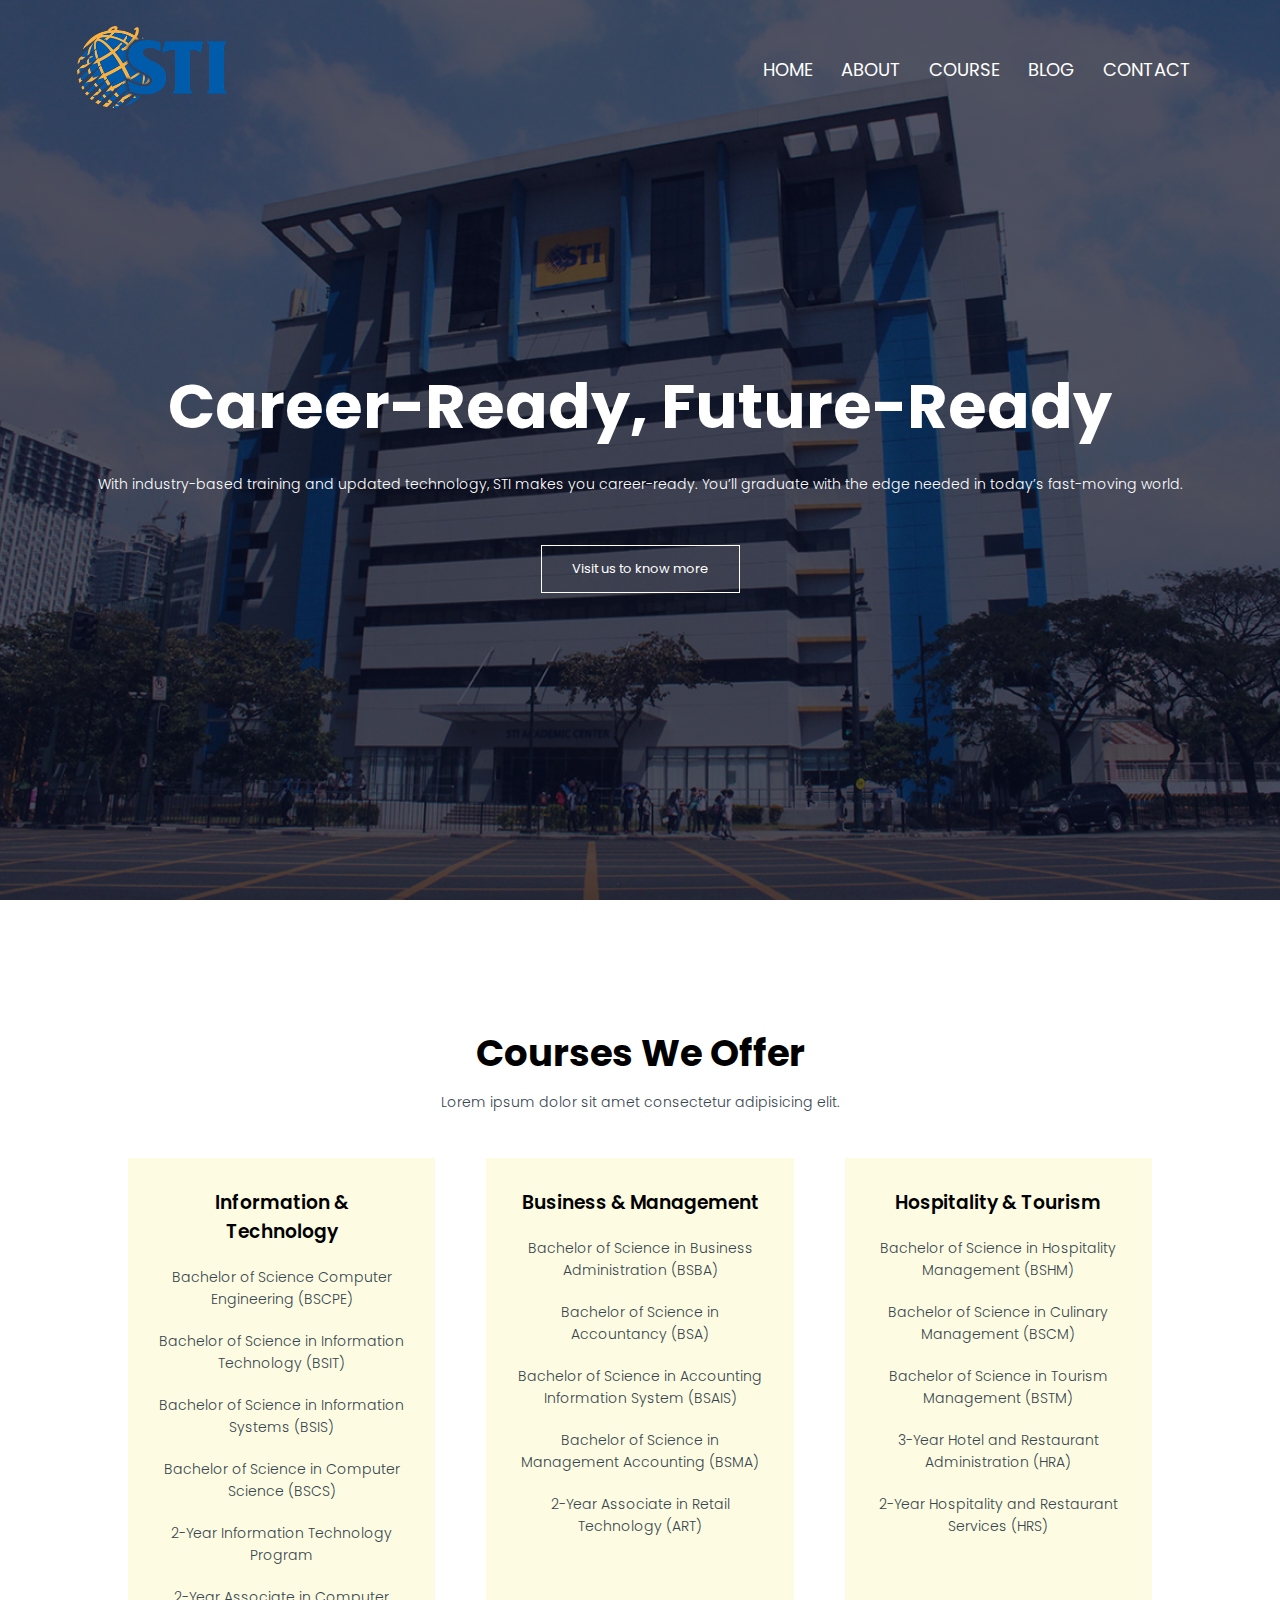
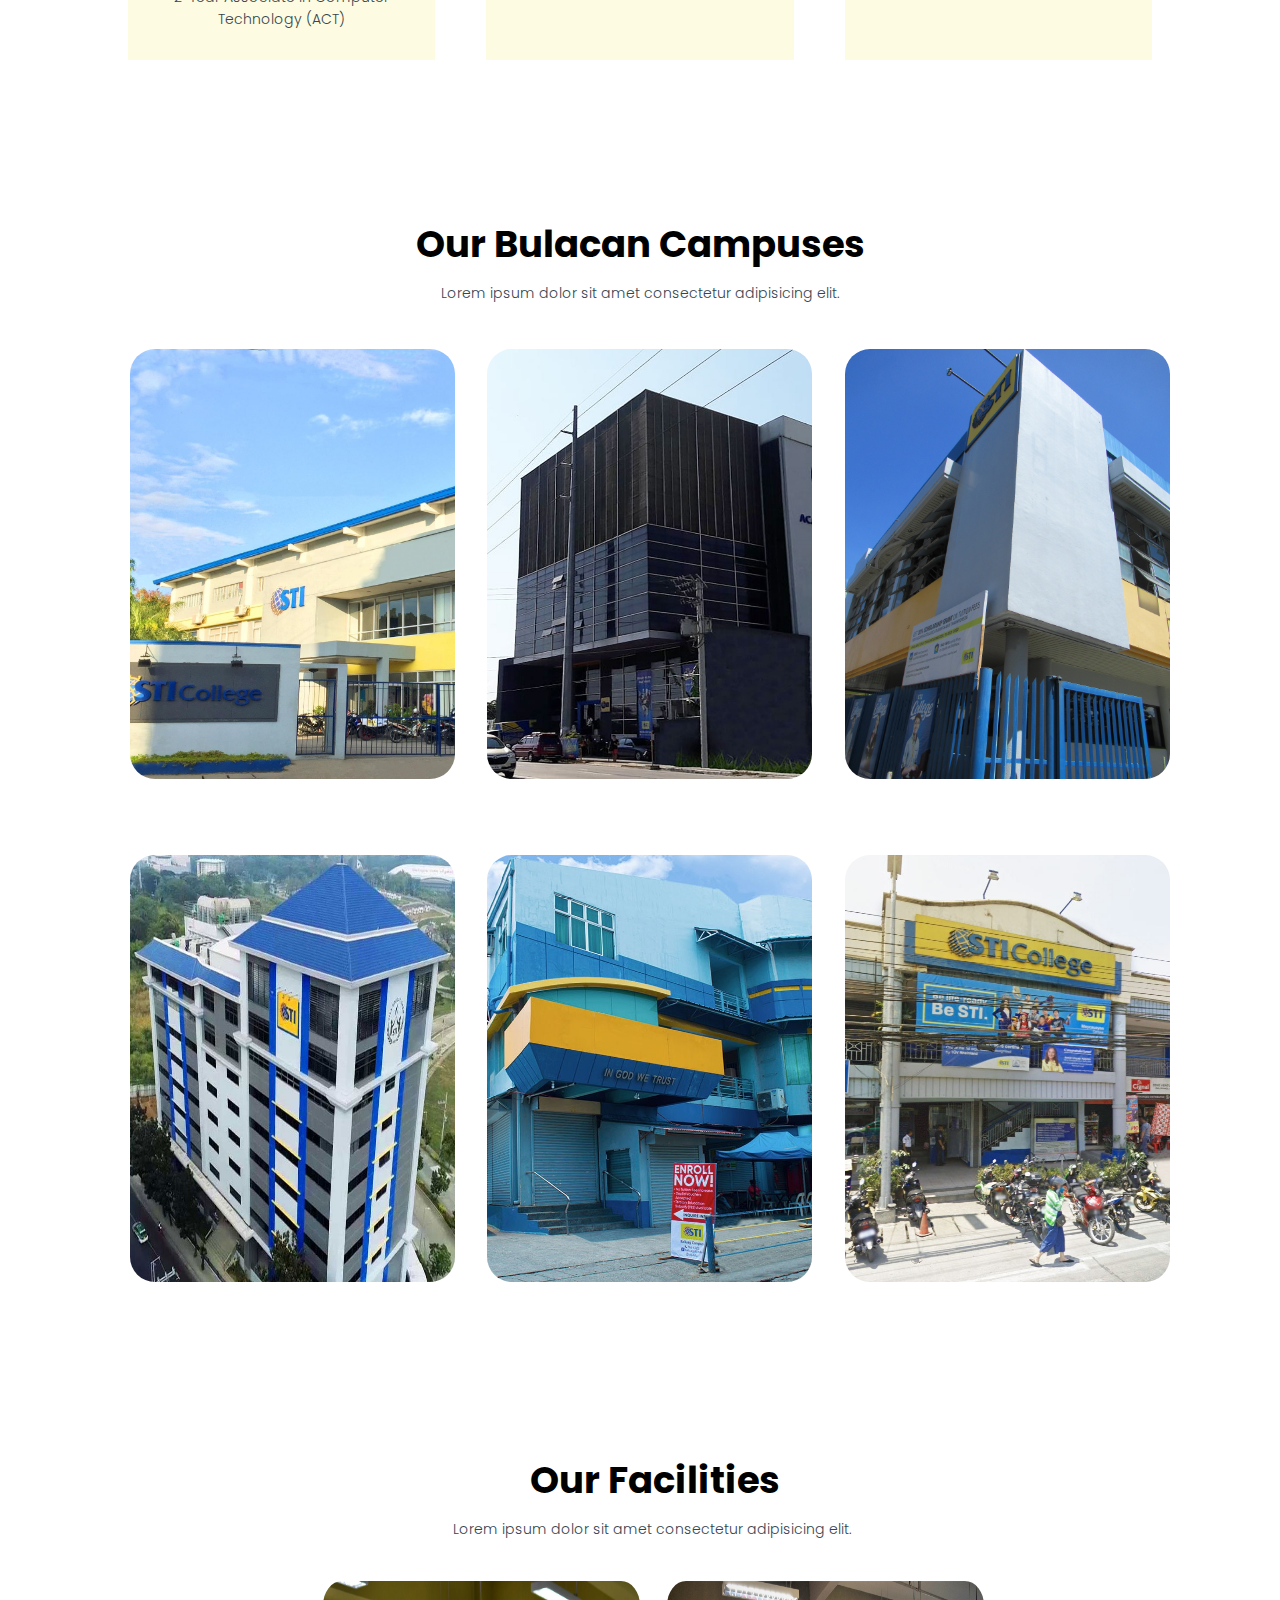
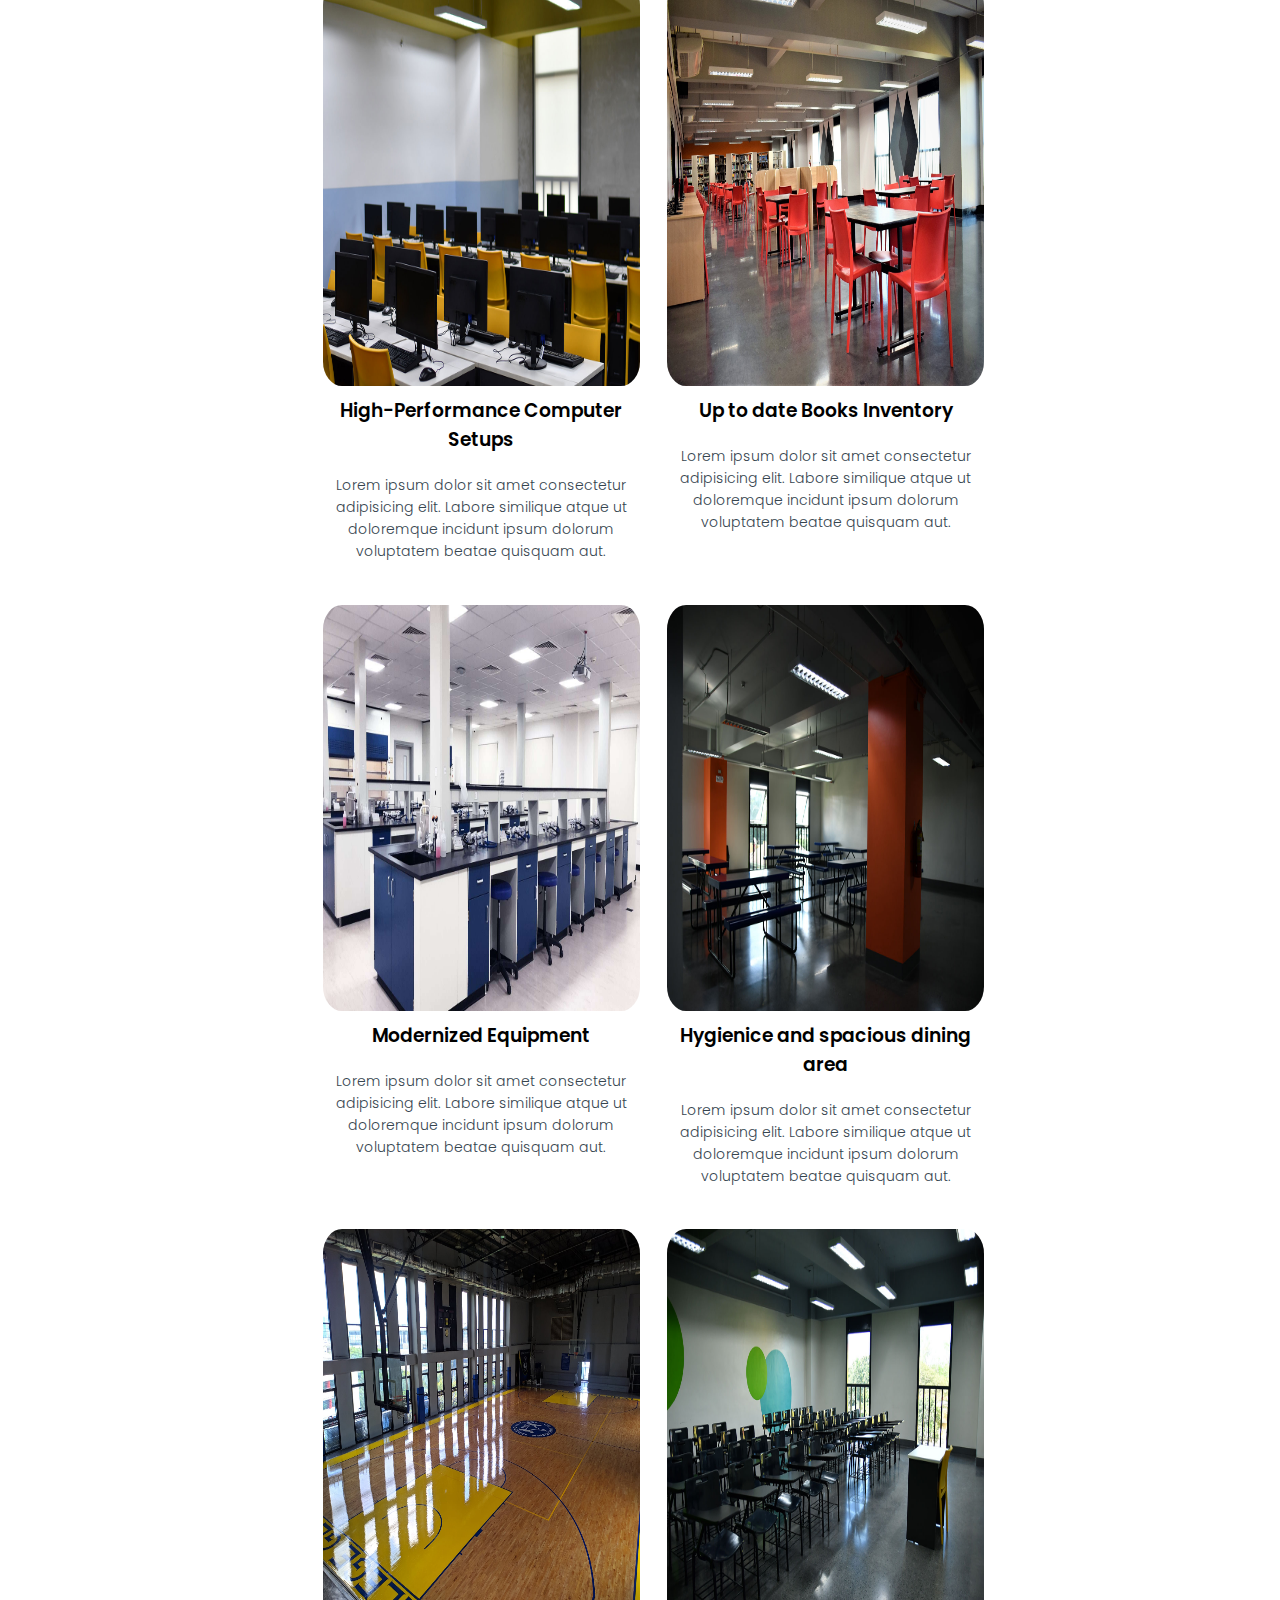
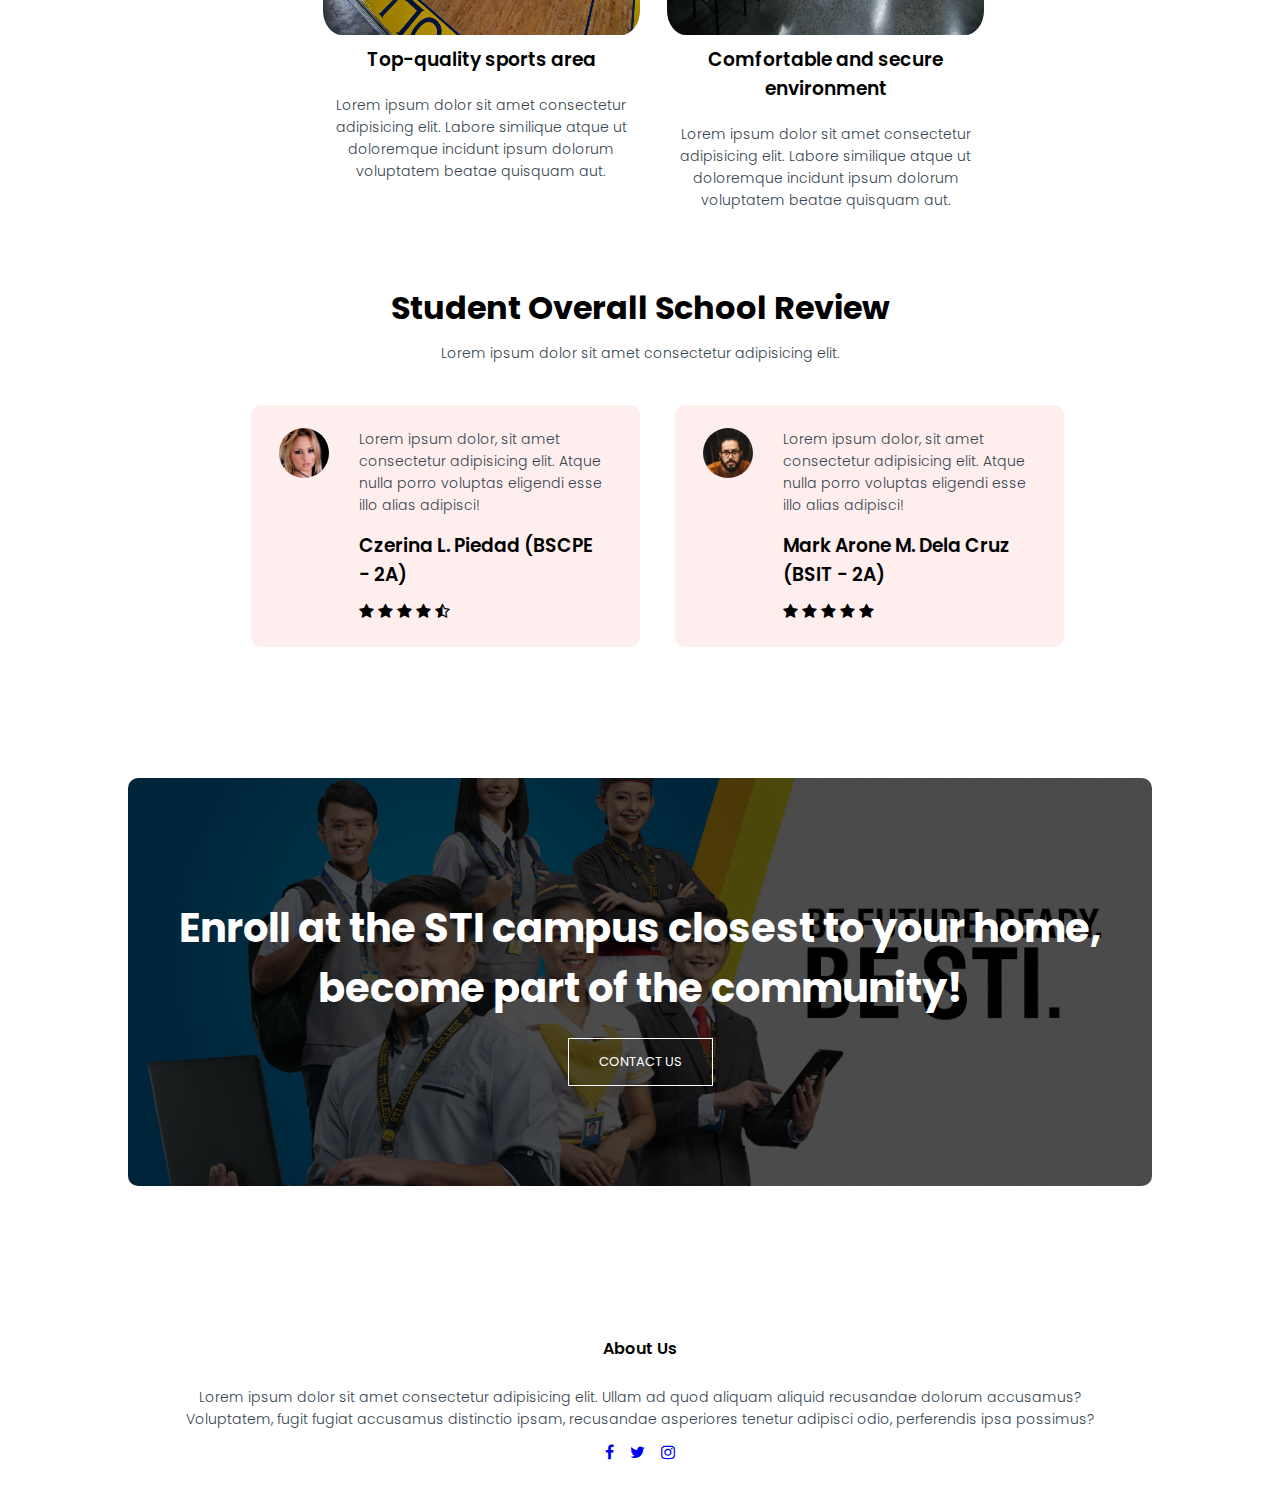
<file: index.html>
<!DOCTYPE html>
<html lang="en">
<head>
    <meta charset="UTF-8">
    <meta name="viewport" content="width=device-width, initial-scale=1.0">
    <title>STI College Bulacan Campuses</title>
    <link rel="stylesheet" href="style.css">
    <link rel="preconnect" href="https://fonts.googleapis.com">
    <link rel="preconnect" href="https://fonts.gstatic.com" crossorigin>
    <link href="https://fonts.googleapis.com/css2?family=Poppins:ital,wght@0,100;0,200;0,300;0,400;0,500;0,600;0,700;0,800;0,900;1,100;1,200;1,300;1,400;1,500;1,600;1,700;1,800;1,900&display=swap" rel="stylesheet">
    <link rel="icon" href="images/sti_icon.png">
    <link rel="stylesheet" href="https://cdnjs.cloudflare.com/ajax/libs/font-awesome/6.5.0/css/all.min.css">
    <link rel="stylesheet" href="https://cdnjs.cloudflare.com/ajax/libs/font-awesome/4.7.0/css/font-awesome.min.css">    
</head>
<body>
    <section class = "header">
        <nav>
            <a href="https://www.sti.edu/" title="Go to sti.edu"> <img src="images/sti_logo_trans.png"></a>
            <div class = "nav-links">
                <ul>
                    <li><a href = "index.html" > HOME </a></li>
                    <li><a href = "about.html" > ABOUT </a></li>
                    <li><a href = "course.html" > COURSE </a></li>
                    <li><a href = "blog.html" > BLOG </a></li>
                    <li><a href = "contact.html" > CONTACT </a></li>
                </ul>
            </div>
        </nav>
        <div class = "text-box">
            <h1>Career-Ready, Future-Ready</h1>
            <p>With industry-based training and updated technology, STI makes you career-ready. You’ll graduate with the edge needed in today’s fast-moving world.</p>
            <a href="" class="hero-btn">Visit us to know more</a>
        </div>
    </section>

    <section class="course">
        <h1>Courses We Offer</h1>
        <p>Lorem ipsum dolor sit amet consectetur adipisicing elit.</p>
        <br>
        <div class="all-courses">
            <div class="course-col">
                <h3>Information & Technology</h3>
                    <p>Bachelor of Science Computer Engineering (BSCPE)</p>
                    <p>Bachelor of Science in Information Technology (BSIT)</p>
                    <p>Bachelor of Science in Information Systems (BSIS)</p>
                    <p>Bachelor of Science in Computer Science (BSCS)</p>
                    <p>2-Year Information Technology Program</p>
                    <p>2-Year Associate in Computer Technology (ACT)</p>
            </div>
            <div class="course-col">
                <h3>Business & Management</h3>
                    <p>Bachelor of Science in Business Administration (BSBA)</p>
                    <p>Bachelor of Science in Accountancy (BSA)</p>
                    <p>Bachelor of Science in Accounting Information System (BSAIS)</p>
                    <p>Bachelor of Science in Management Accounting (BSMA)</p>
                    <p>2-Year Associate in Retail Technology (ART)</p>
            </div>
            <div class="course-col">
                <h3>Hospitality & Tourism</h3>
                    <p>Bachelor of Science in Hospitality Management (BSHM)</p>
                    <p>Bachelor of Science in Culinary Management (BSCM)</p>
                    <p>Bachelor of Science in Tourism Management (BSTM)</p>
                    <p>3-Year Hotel and Restaurant Administration (HRA)</p>
                    <p>2-Year Hospitality and Restaurant Services (HRS)</p>
            </div>
        </div>
    </section>

    <section class="campus">
        <h1>Our Bulacan Campuses</h1>
        <p>Lorem ipsum dolor sit amet consectetur adipisicing elit.</p>
        <div class="row">
            <a href="https://www.facebook.com/Balagtas.sti.edu" class="campus-col" target="_blank">
                <img src="images/sti_balagtas_bg.jpg">
                <div class="layer">
                    <h3>BALAGTAS</h3>
                </div>
            </a>
            <a href="https://www.facebook.com/malolos.sti.edu" class="campus-col" target="_blank">
                <img src="images/malolos.jpg">
                <div class="layer">
                    <h3>MALOLOS</h3>
                </div>
            </a>
            <a href="https://www.facebook.com/stamaria.sti.edu" class="campus-col" target="_blank">
                <img src="images/stamaraia.jpg">
                <div class="layer">
                    <h3>STA. MARIA</h3>
                </div>                                
            </a>
            <a href="https://www.facebook.com/sjdelmonte.sti.edu" class="campus-col" target="_blank">
                <img src="images/sjdm.jpg">
                <div class="layer">
                    <h3>SAN JOSE DEL MONTE</h3>
                </div>                                
            </a>
            <a href="https://www.facebook.com/baliuag.sti.edu" class="campus-col" target="_blank">
                <img src="images/baliuag.jpg">
                <div class="layer">
                    <h3>BALIUAG</h3>
                </div>                                
            </a>
            <a href="https://www.facebook.com/meycauayan.sti.edu" class="campus-col" target="_blank">
                <img src="images/meyc.jpg">
                <div class="layer">
                    <h3>MEYCAUAYAN</h3>
                </div>                                
            </a>
        </div>
    </section>

    <section class="facilities">
        <h1>Our Facilities</h1>
        <p>Lorem ipsum dolor sit amet consectetur adipisicing elit.</p>
        <div class="row">
            <div class="facilities-col">
                <img src="images/complab.jpg">
                <h3>High-Performance Computer Setups</h3>
                <p>Lorem ipsum dolor sit amet consectetur adipisicing elit. Labore similique atque ut doloremque incidunt ipsum dolorum voluptatem beatae quisquam aut.</p>
            </div>
            <div class="facilities-col">
                <img src="images/library.jpg">
                <h3>Up to date Books Inventory</h3>
                <p>Lorem ipsum dolor sit amet consectetur adipisicing elit. Labore similique atque ut doloremque incidunt ipsum dolorum voluptatem beatae quisquam aut.</p>
            </div>
            <div class="facilities-col">
                <img src="images/chemlab.jpg">
                <h3>Modernized Equipment</h3>
                <p>Lorem ipsum dolor sit amet consectetur adipisicing elit. Labore similique atque ut doloremque incidunt ipsum dolorum voluptatem beatae quisquam aut.</p>
            </div>
            <div class="facilities-col">
                <img src="images/canteen.jpg">
                <h3>Hygienice and spacious dining area</h3>
                <p>Lorem ipsum dolor sit amet consectetur adipisicing elit. Labore similique atque ut doloremque incidunt ipsum dolorum voluptatem beatae quisquam aut.</p>
            </div>
            <div class="facilities-col">
                <img src="images/court.jpg">
                <h3>Top-quality sports area</h3>
                <p>Lorem ipsum dolor sit amet consectetur adipisicing elit. Labore similique atque ut doloremque incidunt ipsum dolorum voluptatem beatae quisquam aut.</p>
            </div>
            <div class="facilities-col">
                <img src="images/classroom.jpg">
                <h3>Comfortable and secure environment</h3>
                <p>Lorem ipsum dolor sit amet consectetur adipisicing elit. Labore similique atque ut doloremque incidunt ipsum dolorum voluptatem beatae quisquam aut.</p>
            </div>
        </div>
    </section>

    <section class="testimonials">
        <h1>Student Overall School Review</h1>
        <p>Lorem ipsum dolor sit amet consectetur adipisicing elit.</p>
        <div class="row">
            <div class="test-col">
                <img src="images/user1.jpg">
                <div>
                    <p>Lorem ipsum dolor, sit amet consectetur adipisicing elit. 
                        Atque nulla porro voluptas eligendi esse illo alias adipisci!</p>
                    <h3>Czerina L. Piedad (BSCPE - 2A)</h3>
                    <i class="fa fa-star"></i>
                    <i class="fa fa-star"></i>
                    <i class="fa fa-star"></i>
                    <i class="fa fa-star"></i>
                    <i class="fa fa-star-half-o"></i>
                </div>
            </div>
            <div class="test-col">
                <img src="images/user2.jpg">
                <div>
                    <p>Lorem ipsum dolor, sit amet consectetur adipisicing elit. 
                        Atque nulla porro voluptas eligendi esse illo alias adipisci!</p>
                    <h3>Mark Arone M. Dela Cruz (BSIT - 2A)</h3>
                    <i class="fa fa-star"></i>
                    <i class="fa fa-star"></i>
                    <i class="fa fa-star"></i>
                    <i class="fa fa-star"></i>
                    <i class="fa fa-star"></i>
                </div>            
            </div>
        </div>
    </section>

    <section class="cta">
        <h1>Enroll at the STI campus closest to your home,<br>become part of the community!</h1>
        <a href="contact.html" class="hero-btn">CONTACT US</a>
    </section>

    <section class="footer">
        <h4>About Us</h4>
        <p>Lorem ipsum dolor sit amet consectetur adipisicing elit. Ullam ad quod aliquam aliquid recusandae dolorum accusamus? <br>Voluptatem, fugit fugiat accusamus distinctio ipsam, recusandae asperiores tenetur adipisci odio, perferendis ipsa possimus?</p>
            <div class="icons">
                <a href="https://www.facebook.com" target="_blank"><i class="fa fa-facebook"></i></a>
                <a href="https://www.twitter.com" target="_blank"><i class="fa fa-twitter"></i></a>
                <a href="https://www.instagram.com" target="_blank"><i class="fa fa-instagram"></i></a>
            </div>
    </section>
</body>
</html>
</file>
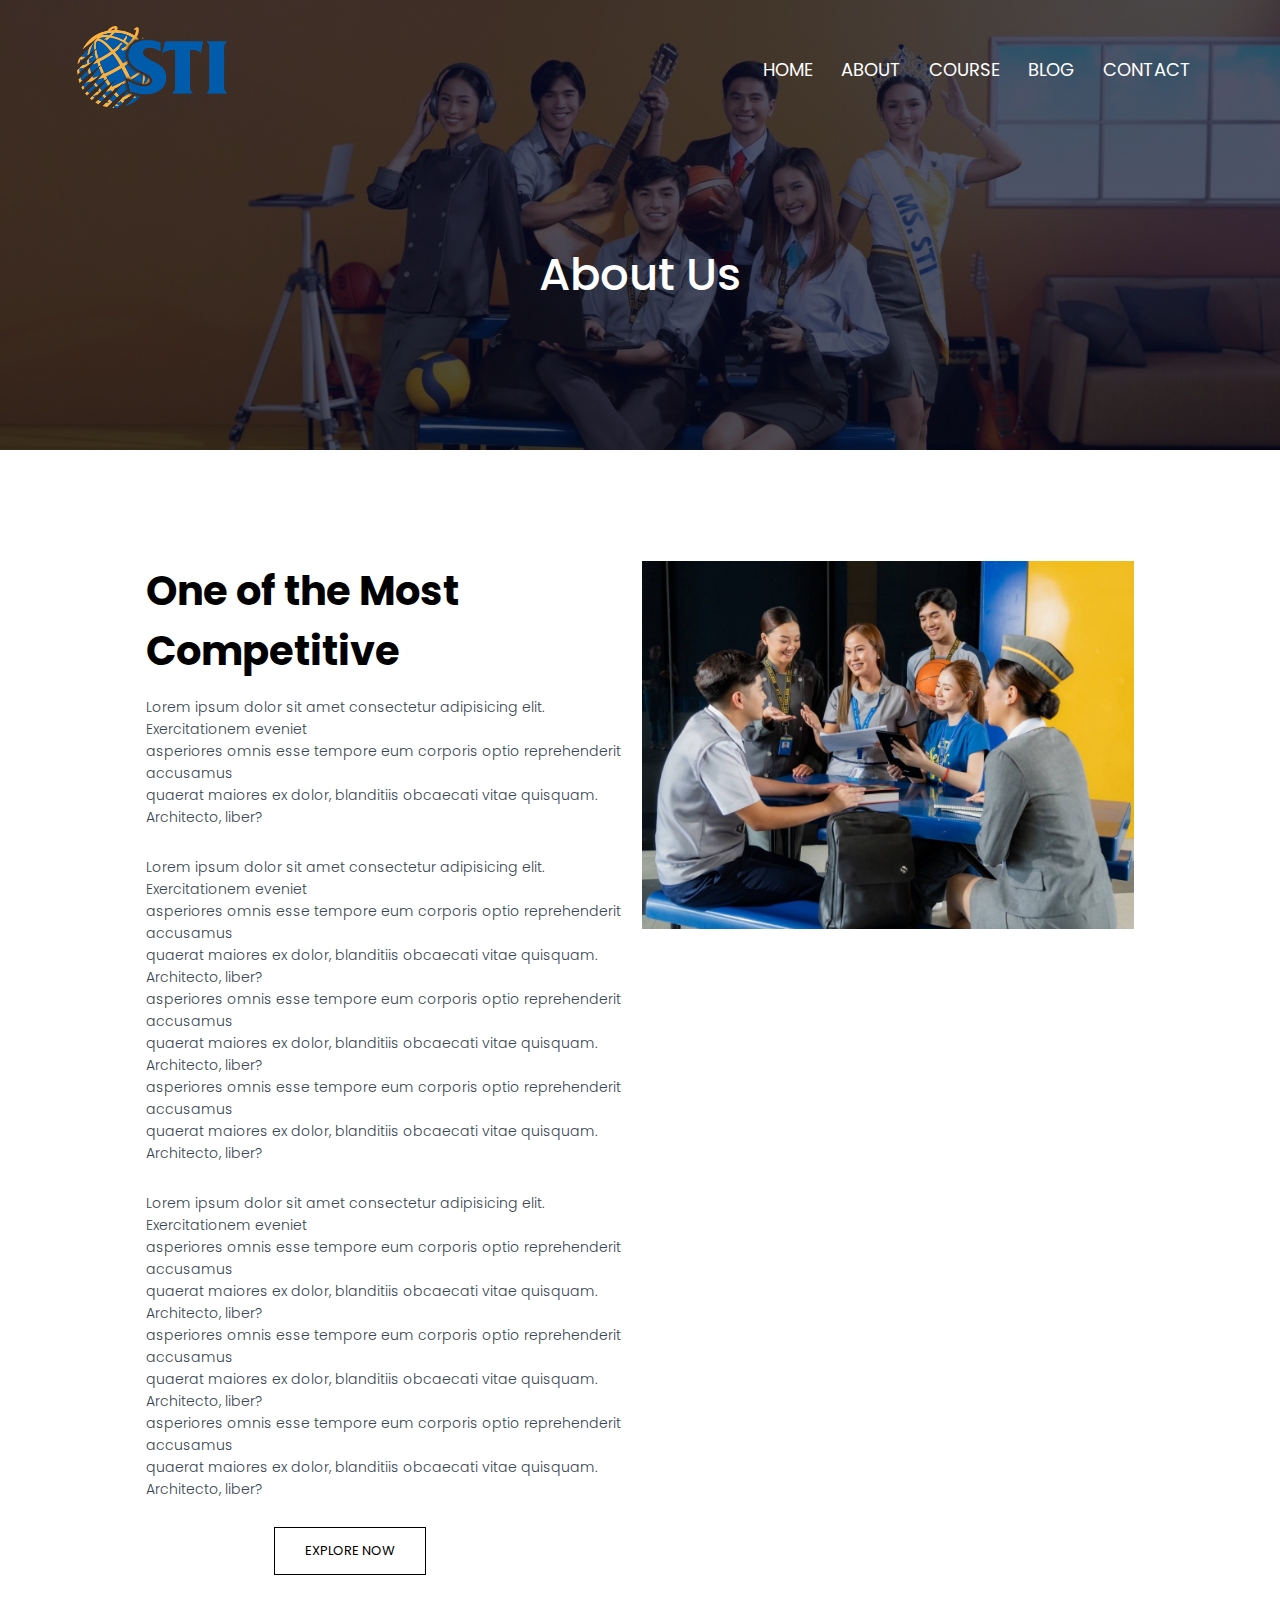
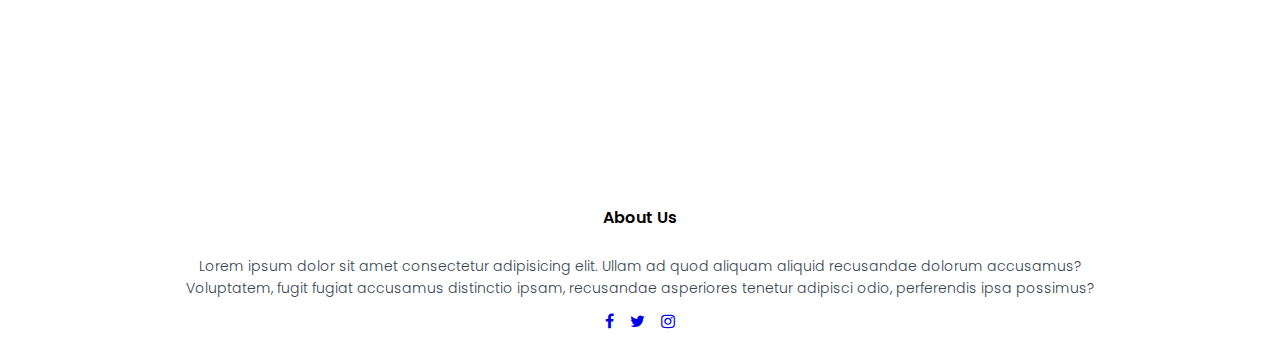
<file: about.html>
<!DOCTYPE html>
<html lang="en">
<head>
    <meta charset="UTF-8">
    <meta name="viewport" content="width=device-width, initial-scale=1.0">
    <title>About STI Bulacan Branches</title>
    <link rel="stylesheet" href="style.css">
    <link rel="preconnect" href="https://fonts.googleapis.com">
    <link rel="preconnect" href="https://fonts.gstatic.com" crossorigin>
    <link href="https://fonts.googleapis.com/css2?family=Poppins:ital,wght@0,100;0,200;0,300;0,400;0,500;0,600;0,700;0,800;0,900;1,100;1,200;1,300;1,400;1,500;1,600;1,700;1,800;1,900&display=swap" rel="stylesheet">
    <link rel="icon" href="images/sti_icon.png">
    <link rel="stylesheet" href="https://cdnjs.cloudflare.com/ajax/libs/font-awesome/6.5.0/css/all.min.css">
    <link rel="stylesheet" href="https://cdnjs.cloudflare.com/ajax/libs/font-awesome/4.7.0/css/font-awesome.min.css">    
</head>
<body>
    <section class = "sub-header">
        <nav>
            <a href="https://www.sti.edu/"> <img src="images/sti_logo_trans.png"></a>
            <div class = "nav-links">
                <ul>
                    <li><a href = "home.html" > HOME </a></li>
                    <li><a href = "about.html" > ABOUT </a></li>
                    <li><a href = "course.html" > COURSE </a></li>
                    <li><a href = "blog.html" > BLOG </a></li>
                    <li><a href = "contact.html" > CONTACT </a></li>
                </ul>
            </div>
        </nav>
        <h1>About Us</h1>
    </section>
    
    <section class="about-us">
        <div class="row">
            <div class="about-col">
                 <h1>One of the Most Competitive</h1>

                 <p>Lorem ipsum dolor sit amet consectetur adipisicing elit. Exercitationem eveniet <br>asperiores omnis esse tempore eum corporis optio reprehenderit accusamus <br> quaerat maiores ex dolor, blanditiis obcaecati vitae quisquam. Architecto, liber?</p>

                <p>Lorem ipsum dolor sit amet consectetur adipisicing elit. Exercitationem eveniet <br>asperiores omnis esse tempore eum corporis optio reprehenderit accusamus <br> quaerat maiores ex dolor, blanditiis obcaecati vitae quisquam. Architecto, liber?<br>asperiores omnis esse tempore eum corporis optio reprehenderit accusamus <br> quaerat maiores ex dolor, blanditiis obcaecati vitae quisquam. Architecto, liber?<br>asperiores omnis esse tempore eum corporis optio reprehenderit accusamus <br> quaerat maiores ex dolor, blanditiis obcaecati vitae quisquam. Architecto, liber?</p>

                <p>Lorem ipsum dolor sit amet consectetur adipisicing elit. Exercitationem eveniet <br>asperiores omnis esse tempore eum corporis optio reprehenderit accusamus <br> quaerat maiores ex dolor, blanditiis obcaecati vitae quisquam. Architecto, liber?<br>asperiores omnis esse tempore eum corporis optio reprehenderit accusamus <br> quaerat maiores ex dolor, blanditiis obcaecati vitae quisquam. Architecto, liber?<br>asperiores omnis esse tempore eum corporis optio reprehenderit accusamus <br> quaerat maiores ex dolor, blanditiis obcaecati vitae quisquam. Architecto, liber?</p>

                <a href="" class="hero-btn red-btn">EXPLORE NOW</a>
            </div>
            <div class="about-col">
                <img src="images/abousti.jpg" alt="">
            </div>
        </div>
    </section>
    
    <section class="footer">
        <h4>About Us</h4>
        <p>Lorem ipsum dolor sit amet consectetur adipisicing elit. Ullam ad quod aliquam aliquid recusandae dolorum accusamus? <br>Voluptatem, fugit fugiat accusamus distinctio ipsam, recusandae asperiores tenetur adipisci odio, perferendis ipsa possimus?</p>
            <div class="icons">
                <a href="https://www.facebook.com" target="_blank"><i class="fa fa-facebook"></i></a>
                <a href="https://www.twitter.com" target="_blank"><i class="fa fa-twitter"></i></a>
                <a href="https://www.instagram.com" target="_blank"><i class="fa fa-instagram"></i></a>
            </div>
    </section>
</body>
</html>
</file>
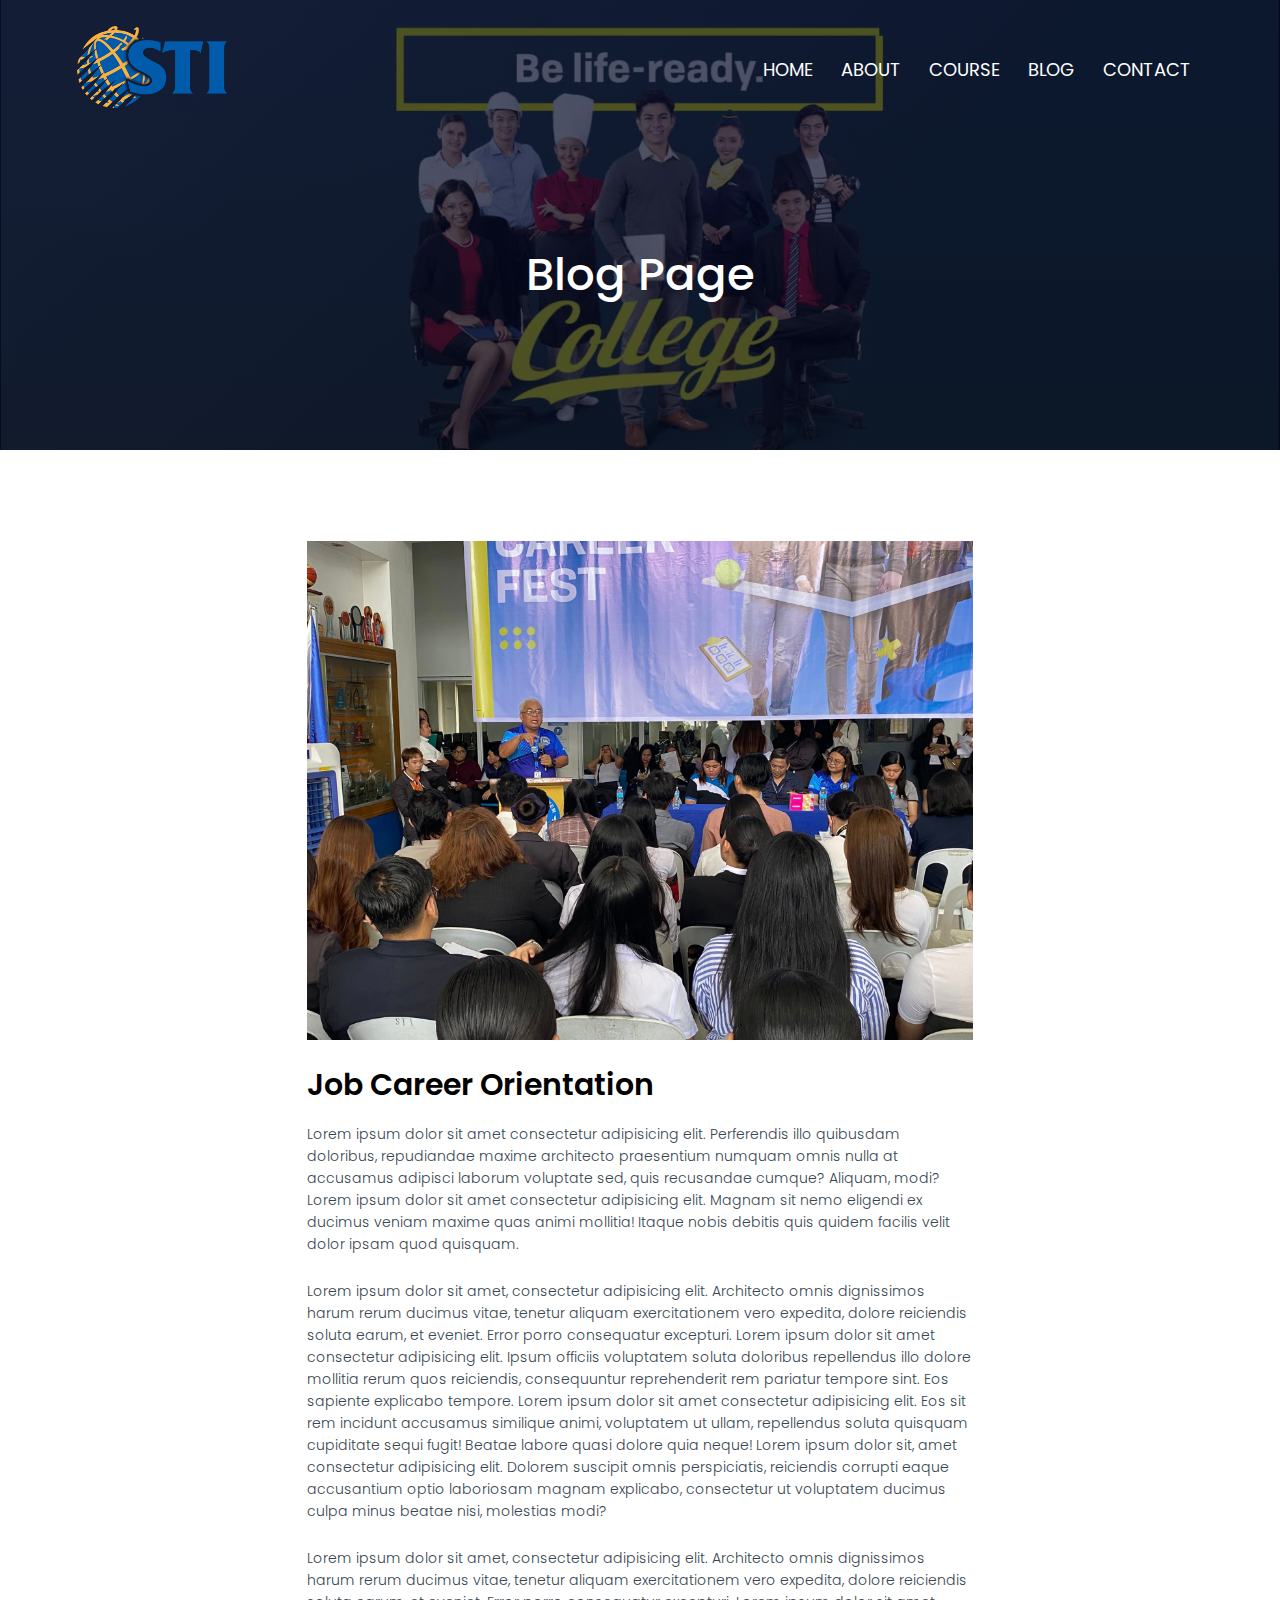
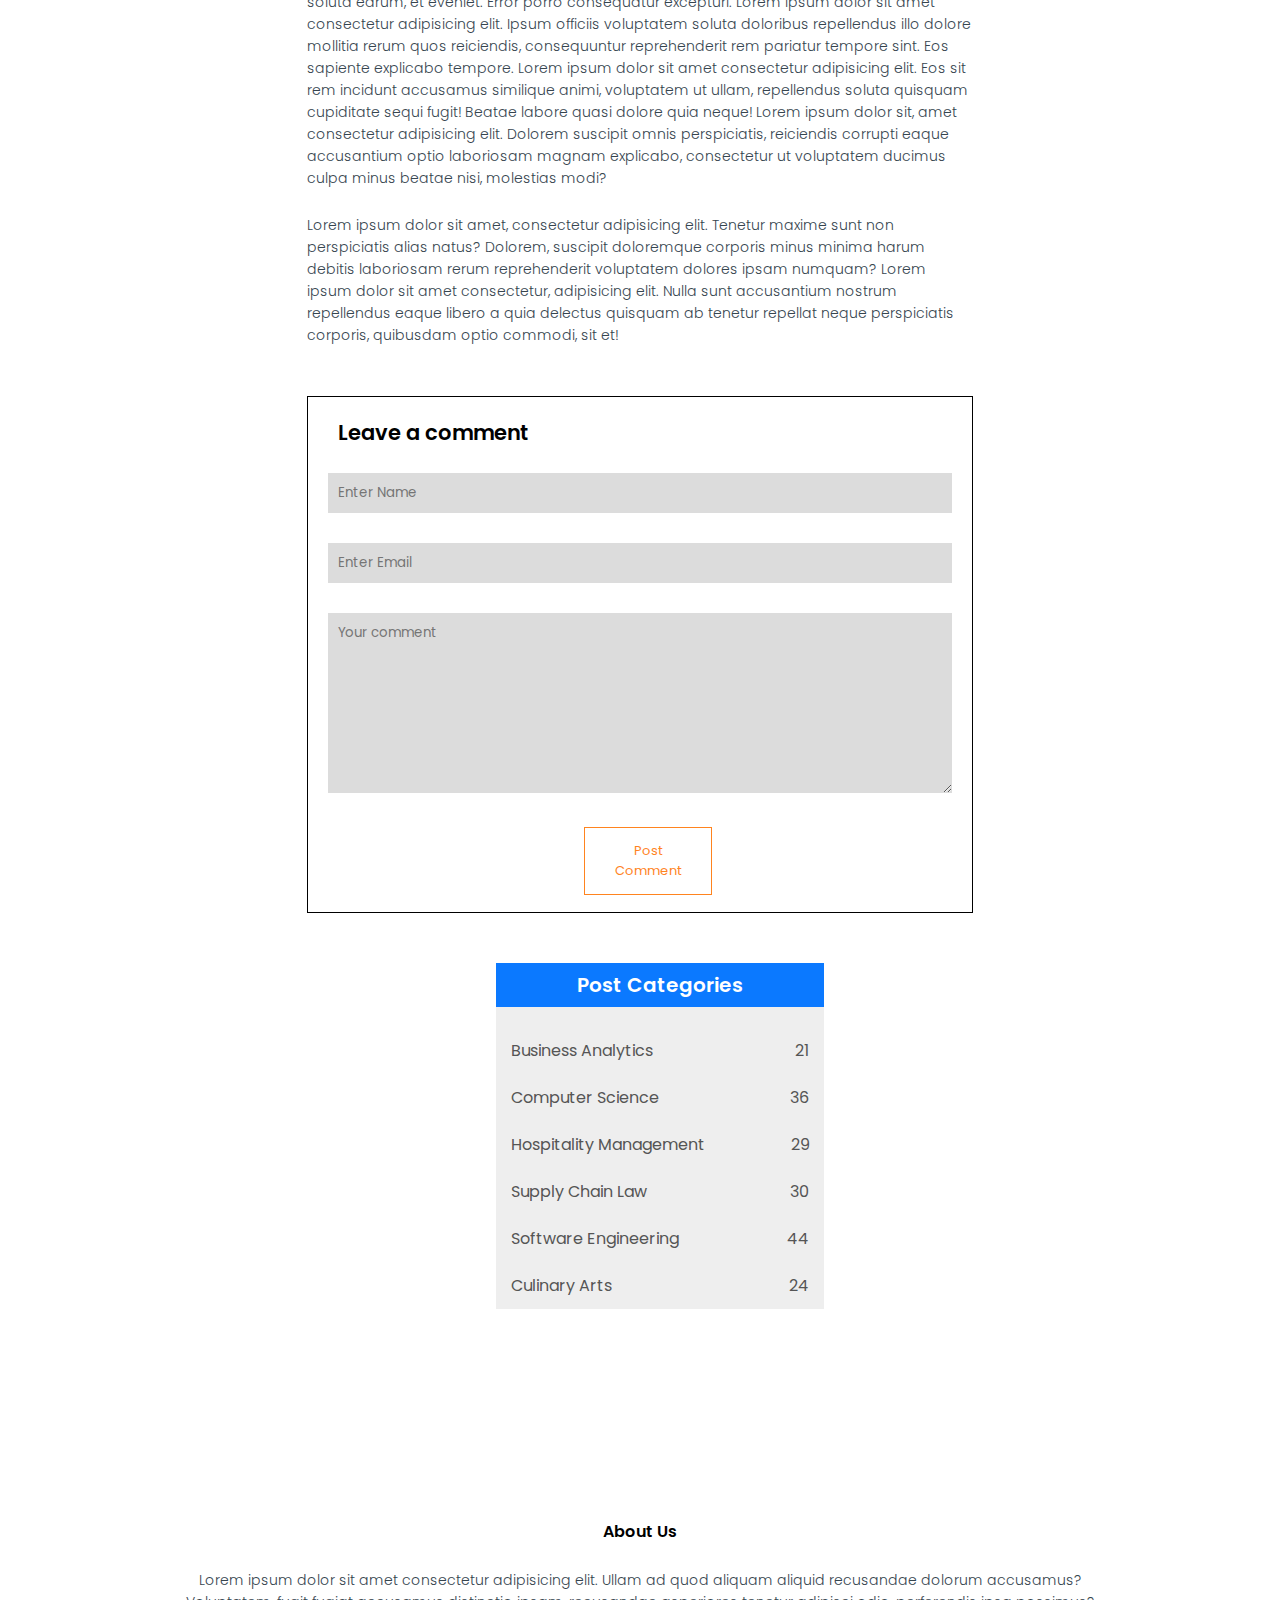
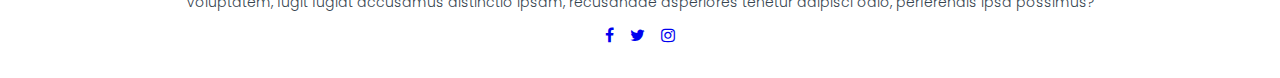
<file: blog.html>
<!DOCTYPE html>
<html lang="en">
<head>
    <meta charset="UTF-8">
    <meta name="viewport" content="width=device-width, initial-scale=1.0">
    <title>About STI Bulacan Branches</title>
    <link rel="stylesheet" href="style.css">
    <link rel="preconnect" href="https://fonts.googleapis.com">
    <link rel="preconnect" href="https://fonts.gstatic.com" crossorigin>
    <link href="https://fonts.googleapis.com/css2?family=Poppins:ital,wght@0,100;0,200;0,300;0,400;0,500;0,600;0,700;0,800;0,900;1,100;1,200;1,300;1,400;1,500;1,600;1,700;1,800;1,900&display=swap" rel="stylesheet">
    <link rel="icon" href="images/sti_icon.png">
    <link rel="stylesheet" href="https://cdnjs.cloudflare.com/ajax/libs/font-awesome/6.5.0/css/all.min.css">
    <link rel="stylesheet" href="https://cdnjs.cloudflare.com/ajax/libs/font-awesome/4.7.0/css/font-awesome.min.css">    
</head>
<body>
    <section class = "sub-header blog-header">
        <nav>
            <a href="https://www.sti.edu/"> <img src="images/sti_logo_trans.png"></a>
            <div class = "nav-links">
                <ul>
                    <li><a href = "home.html" > HOME </a></li>
                    <li><a href = "about.html" > ABOUT </a></li>
                    <li><a href = "course.html" > COURSE </a></li>
                    <li><a href = "blog.html" > BLOG </a></li>
                    <li><a href = "contact.html" > CONTACT </a></li>
                </ul>
            </div>
        </nav>
        <h1>Blog Page</h1>
    </section>

    <section class="blog-content">
        <div class="row">
            <div class="blog-left">
                <img src="images/blogpost1.jpg" alt="">
                <h2>Job Career Orientation</h2>
                <p>Lorem ipsum dolor sit amet consectetur adipisicing elit. Perferendis illo quibusdam doloribus, repudiandae maxime architecto praesentium numquam omnis nulla at accusamus adipisci laborum voluptate sed, quis recusandae cumque? Aliquam, modi? Lorem ipsum dolor sit amet consectetur adipisicing elit. Magnam sit nemo eligendi ex ducimus veniam maxime quas animi mollitia! Itaque nobis debitis quis quidem facilis velit dolor ipsam quod quisquam.</p>
                <br>
                <p>Lorem ipsum dolor sit amet, consectetur adipisicing elit. Architecto omnis dignissimos harum rerum ducimus vitae, tenetur aliquam exercitationem vero expedita, dolore reiciendis soluta earum, et eveniet. Error porro consequatur excepturi. Lorem ipsum dolor sit amet consectetur adipisicing elit. Ipsum officiis voluptatem soluta doloribus repellendus illo dolore mollitia rerum quos reiciendis, consequuntur reprehenderit rem pariatur tempore sint. Eos sapiente explicabo tempore. Lorem ipsum dolor sit amet consectetur adipisicing elit. Eos sit rem incidunt accusamus similique animi, voluptatem ut ullam, repellendus soluta quisquam cupiditate sequi fugit! Beatae labore quasi dolore quia neque! Lorem ipsum dolor sit, amet consectetur adipisicing elit. Dolorem suscipit omnis perspiciatis, reiciendis corrupti eaque accusantium optio laboriosam magnam explicabo, consectetur ut voluptatem ducimus culpa minus beatae nisi, molestias modi?</p>
                <br>
                <p>Lorem ipsum dolor sit amet, consectetur adipisicing elit. Architecto omnis dignissimos harum rerum ducimus vitae, tenetur aliquam exercitationem vero expedita, dolore reiciendis soluta earum, et eveniet. Error porro consequatur excepturi. Lorem ipsum dolor sit amet consectetur adipisicing elit. Ipsum officiis voluptatem soluta doloribus repellendus illo dolore mollitia rerum quos reiciendis, consequuntur reprehenderit rem pariatur tempore sint. Eos sapiente explicabo tempore. Lorem ipsum dolor sit amet consectetur adipisicing elit. Eos sit rem incidunt accusamus similique animi, voluptatem ut ullam, repellendus soluta quisquam cupiditate sequi fugit! Beatae labore quasi dolore quia neque! Lorem ipsum dolor sit, amet consectetur adipisicing elit. Dolorem suscipit omnis perspiciatis, reiciendis corrupti eaque accusantium optio laboriosam magnam explicabo, consectetur ut voluptatem ducimus culpa minus beatae nisi, molestias modi?</p>
                <br>
                <p>Lorem ipsum dolor sit amet, consectetur adipisicing elit. Tenetur maxime sunt non perspiciatis alias natus? Dolorem, suscipit doloremque corporis minus minima harum debitis laboriosam rerum reprehenderit voluptatem dolores ipsam numquam? Lorem ipsum dolor sit amet consectetur, adipisicing elit. Nulla sunt accusantium nostrum repellendus eaque libero a quia delectus quisquam ab tenetur repellat neque perspiciatis corporis, quibusdam optio commodi, sit et!</p>

                <div class="comment-box">
                    <h3>Leave a comment</h3>
                    <form action="" class="comment-form">
                        <input type="text" placeholder="Enter Name">
                        <input type="email" placeholder="Enter Email">
                        <textarea rows="8" placeholder="Your comment"></textarea>
                        <button type="submit" class="hero-btn blog-btn">Post Comment</button>
                    </form>
                </div>
                
            </div>
            <div class="blog-right">
                <h3>Post Categories</h3>
                <div>
                    <span>Business Analytics</span>
                    <span>21</span>
                </div>
                <div>
                    <span>Computer Science</span>
                    <span>36</span>
                </div>
                <div>
                    <span>Hospitality Management</span>
                    <span>29</span>
                </div>
                <div>
                    <span>Supply Chain Law</span>
                    <span>30</span>
                </div>
                <div>
                    <span>Software Engineering</span>
                    <span>44</span>
                </div>
                <div>
                    <span>Culinary Arts</span>
                    <span>24</span>
                </div>                
            </div>
        </div>
    </section>

    <section class="footer">
        <h4>About Us</h4>
        <p>Lorem ipsum dolor sit amet consectetur adipisicing elit. Ullam ad quod aliquam aliquid recusandae dolorum accusamus? <br>Voluptatem, fugit fugiat accusamus distinctio ipsam, recusandae asperiores tenetur adipisci odio, perferendis ipsa possimus?</p>
            <div class="icons">
                <a href="https://www.facebook.com" target="_blank"><i class="fa fa-facebook"></i></a>
                <a href="https://www.twitter.com" target="_blank"><i class="fa fa-twitter"></i></a>
                <a href="https://www.instagram.com" target="_blank"><i class="fa fa-instagram"></i></a>
            </div>
    </section>
</body>
</html>
</file>
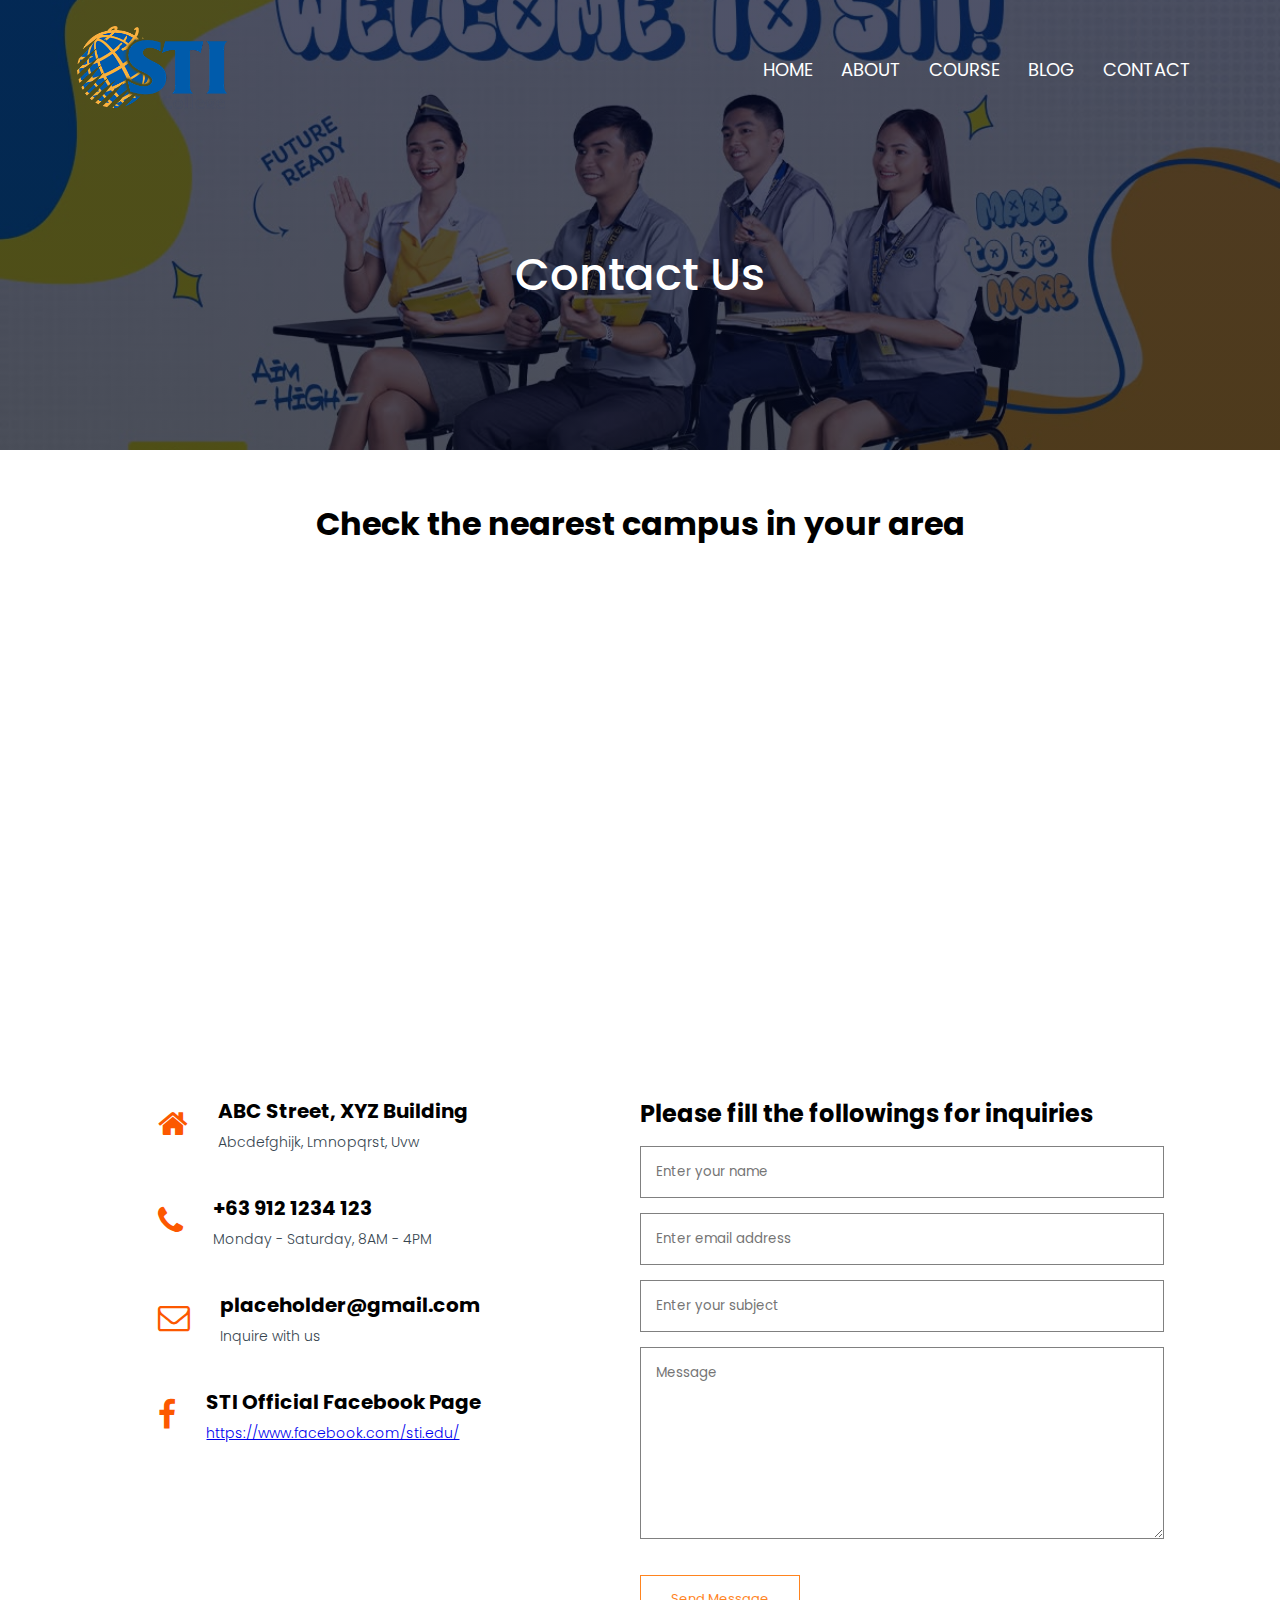
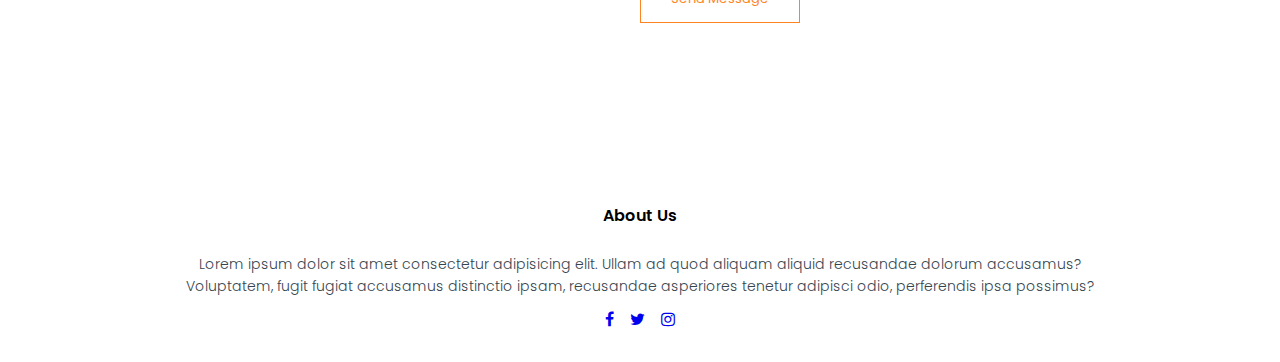
<file: contact.html>
<!DOCTYPE html>
<html lang="en">
<head>
    <meta charset="UTF-8">
    <meta name="viewport" content="width=device-width, initial-scale=1.0">
    <title>About STI Bulacan Branches</title>
    <link rel="stylesheet" href="style.css">
    <link rel="preconnect" href="https://fonts.googleapis.com">
    <link rel="preconnect" href="https://fonts.gstatic.com" crossorigin>
    <link href="https://fonts.googleapis.com/css2?family=Poppins:ital,wght@0,100;0,200;0,300;0,400;0,500;0,600;0,700;0,800;0,900;1,100;1,200;1,300;1,400;1,500;1,600;1,700;1,800;1,900&display=swap" rel="stylesheet">
    <link rel="icon" href="images/sti_icon.png">
    <link rel="stylesheet" href="https://cdnjs.cloudflare.com/ajax/libs/font-awesome/6.5.0/css/all.min.css">
    <link rel="stylesheet" href="https://cdnjs.cloudflare.com/ajax/libs/font-awesome/4.7.0/css/font-awesome.min.css">    
</head>
<body>
    <section class = "sub-header contact-header">
        <nav>
            <a href="https://www.sti.edu/"> <img src="images/sti_logo_trans.png"></a>
            <div class = "nav-links">
                <ul>
                    <li><a href = "home.html" > HOME </a></li>
                    <li><a href = "about.html" > ABOUT </a></li>
                    <li><a href = "course.html" > COURSE </a></li>
                    <li><a href = "blog.html" > BLOG </a></li>
                    <li><a href = "contact.html" > CONTACT </a></li>
                </ul>
            </div>
        </nav>
        <h1>Contact Us</h1>
    </section>

    <section class="location">
        <h1>Check the nearest campus in your area</h1>
        <iframe src="https://www.google.com/maps/embed?pb=!1m18!1m12!1m3!1d493338.1677872295!2d120.6741740669072!3d14.981352582120307!2m3!1f0!2f0!3f0!3m2!1i1024!2i768!4f13.1!3m3!1m2!1s0x33970719dde84a6b%3A0xc3993fd7c3085f19!2sBulacan!5e0!3m2!1sen!2sph!4v1749889161960!5m2!1sen!2sph" width="600" height="450" style="border:0;" allowfullscreen="" loading="lazy" referrerpolicy="no-referrer-when-downgrade"></iframe>
    </section>

    <section class="contact-us">
        <div class="row">
            <div class="contact-col">
                <div>
                    <i class="fa fa-home"></i>
                    <span>
                        <h5>ABC Street, XYZ Building</h5>
                        <p>Abcdefghijk, Lmnopqrst, Uvw</p>
                    </span>
                </div>
                <div>
                    <i class="fa fa-phone"></i>
                    <span>
                        <h5>+63 912 1234 123</h5>
                        <p>Monday - Saturday, 8AM - 4PM</p>
                    </span>
                </div>
                <div>
                    <i class="fa fa-envelope-o"></i>
                    <span>
                        <h5>placeholder@gmail.com</h5>
                        <p>Inquire with us</p>
                    </span>
                </div>
                <div>
                    <i class="fa fa-facebook"></i>
                    <span>
                        <h5>STI Official Facebook Page</h5>
                        <p>
                            <a href="https://www.facebook.com/sti.edu/" target="_blank">
                                https://www.facebook.com/sti.edu/
                            </a>
                        </p>
                    </span>
                </div>
            </div>
            <div class="contact-col">
                <h2>Please fill the followings for inquiries</h2>
                <form action="form-handler.php">
                    <input type="text" name="name" placeholder="Enter your name" required>
                    <input type="email" name="email" placeholder="Enter email address" required>
                    <input type="text" name="subject" placeholder="Enter your subject" required>
                    <textarea name="message" rows="8" placeholder="Message" required></textarea>
                    <button type="submit" class="hero-btn contact-btn">Send Message</button>
                </form>
            </div>      
        </div>
    </section>
    
    <section class="footer">
        <h4>About Us</h4>
        <p>Lorem ipsum dolor sit amet consectetur adipisicing elit. Ullam ad quod aliquam aliquid recusandae dolorum accusamus? <br>Voluptatem, fugit fugiat accusamus distinctio ipsam, recusandae asperiores tenetur adipisci odio, perferendis ipsa possimus?</p>
            <div class="icons">
                <a href="https://www.facebook.com" target="_blank"><i class="fa fa-facebook"></i></a>
                <a href="https://www.twitter.com" target="_blank"><i class="fa fa-twitter"></i></a>
                <a href="https://www.instagram.com" target="_blank"><i class="fa fa-instagram"></i></a>
            </div>
    </section>
</body>
</html>
</file>
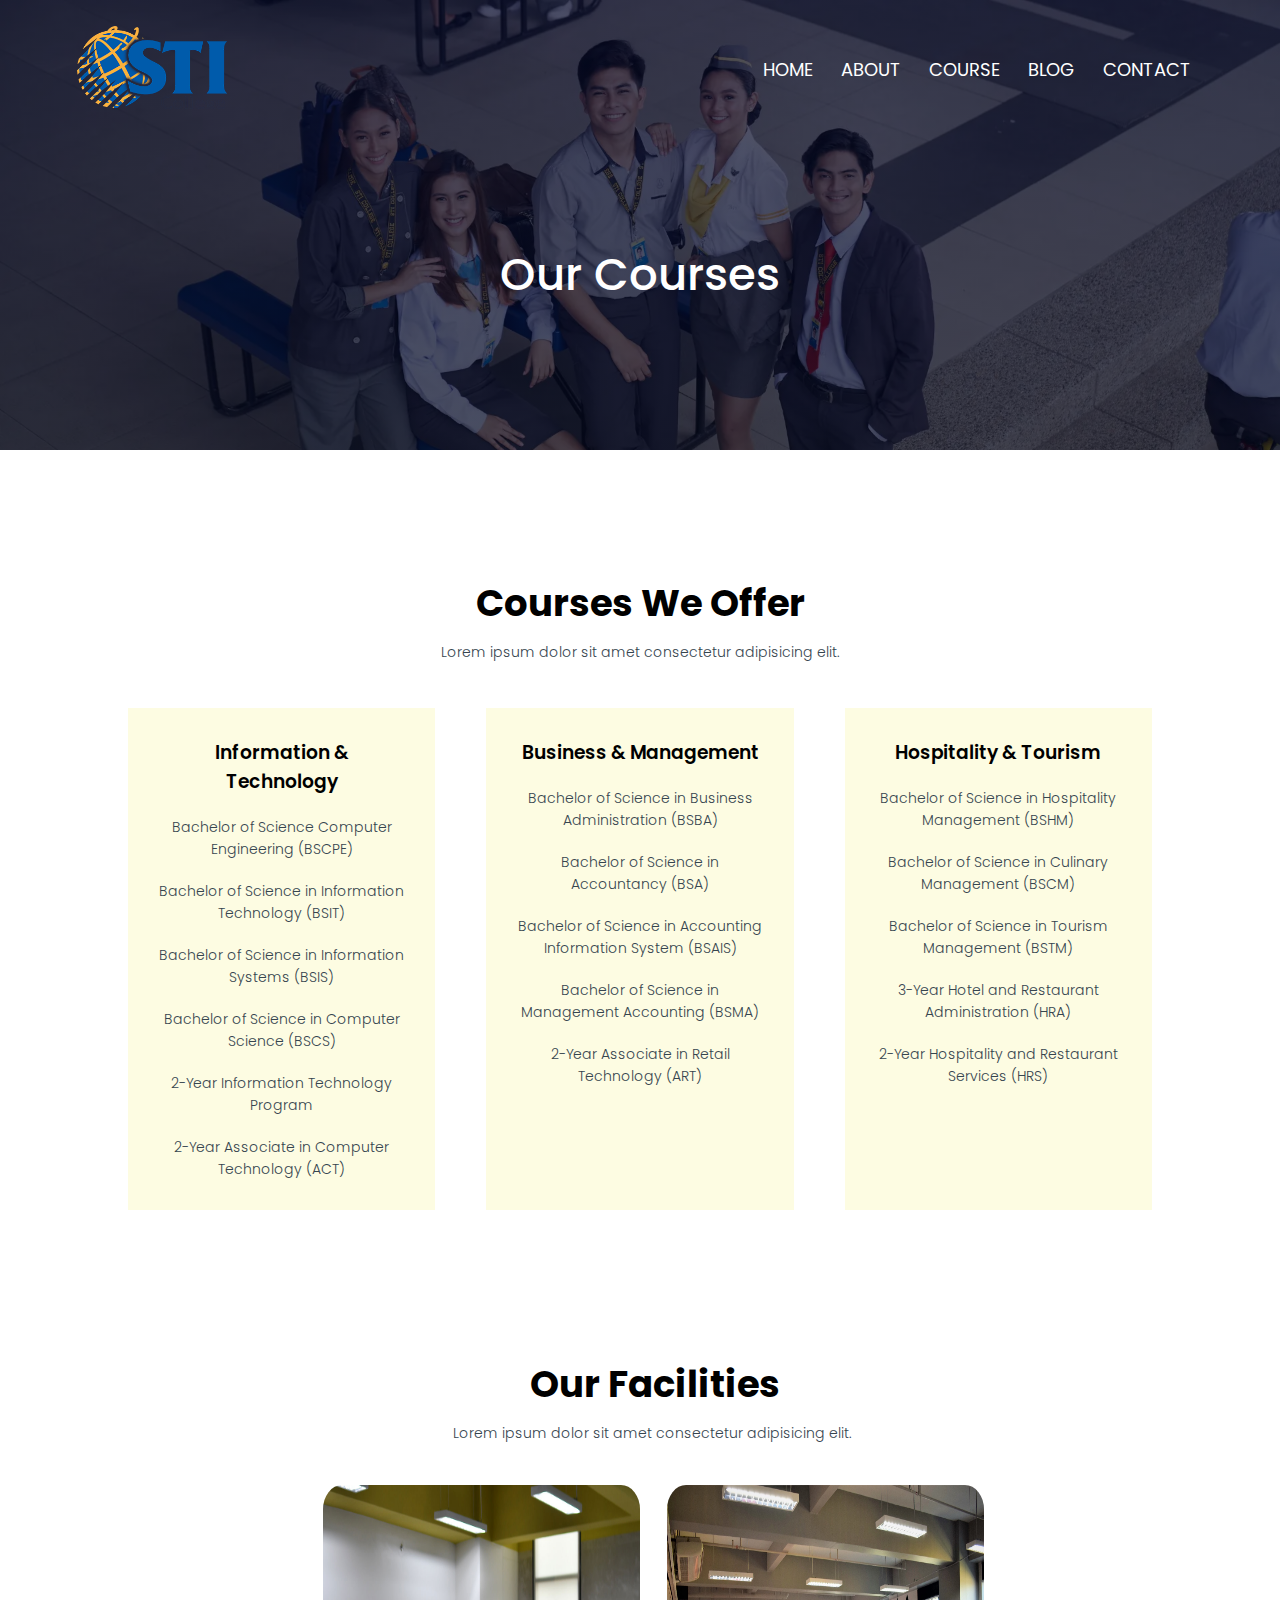
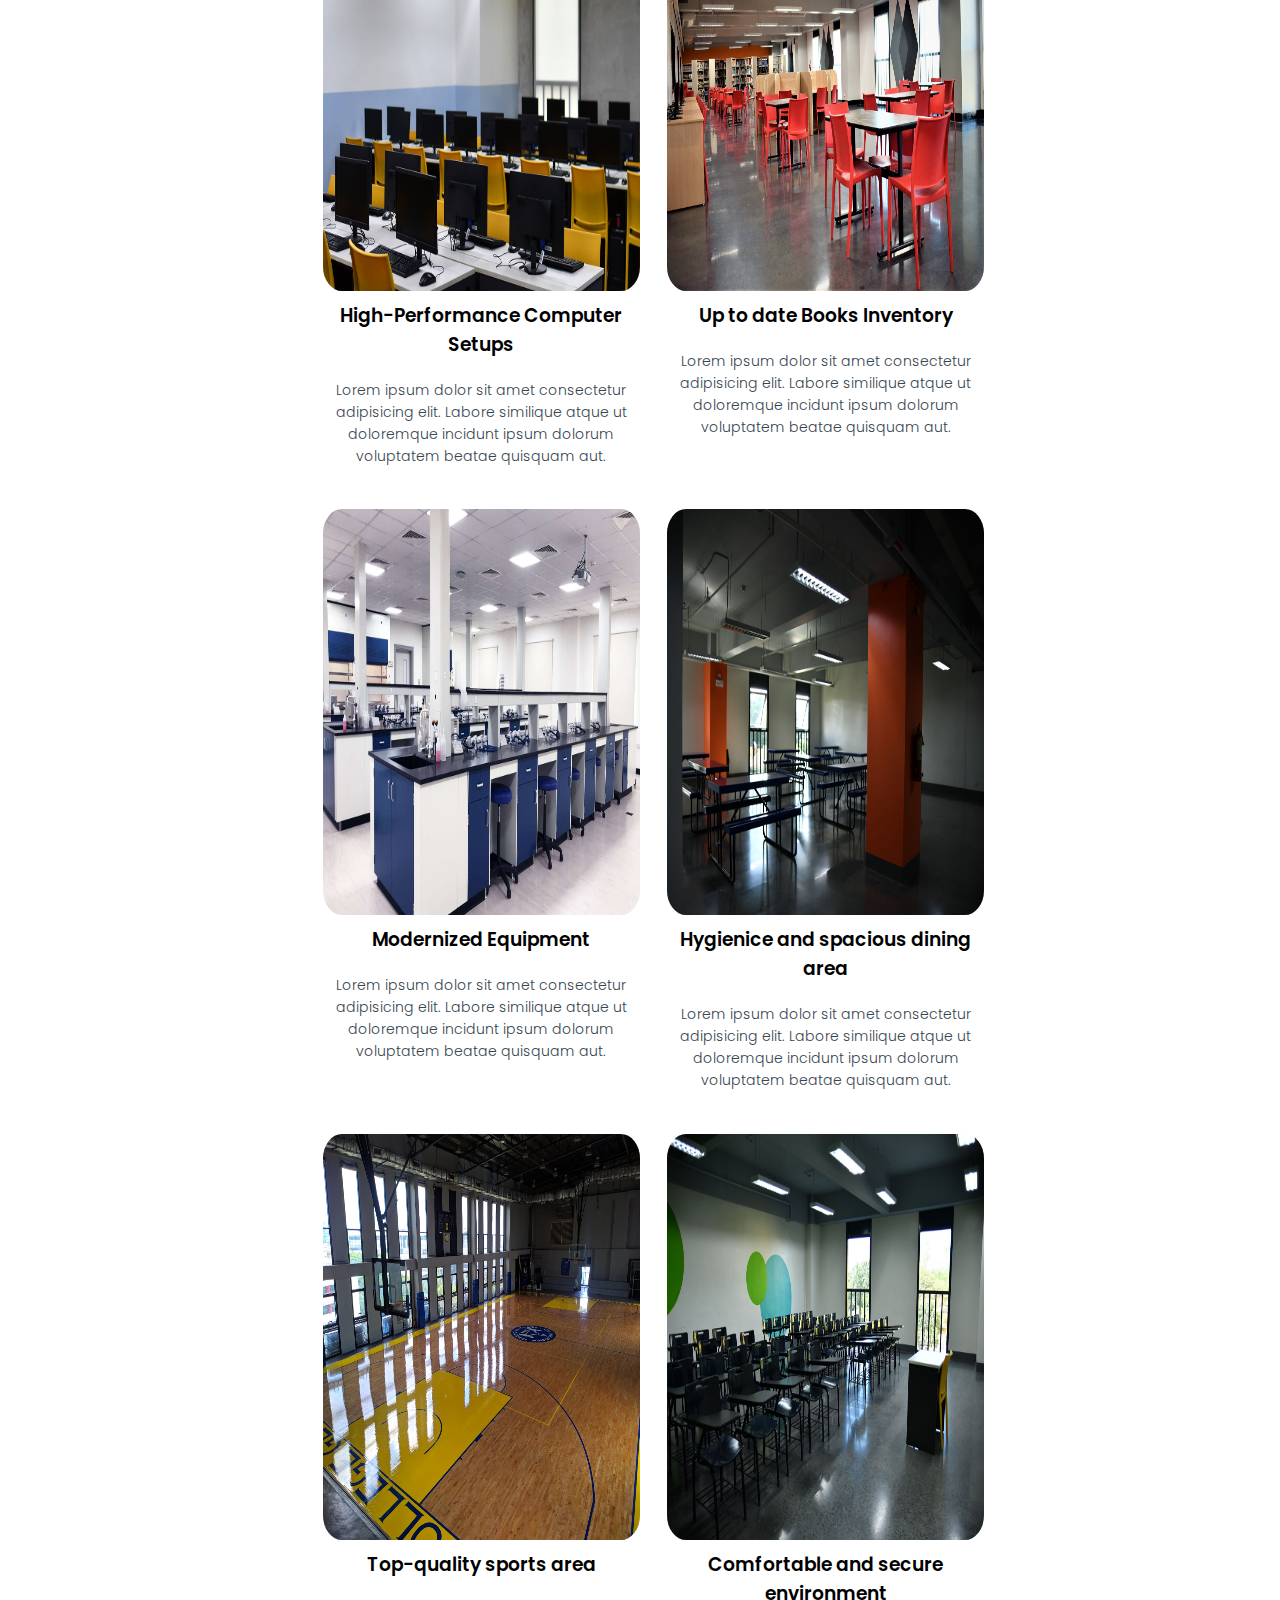
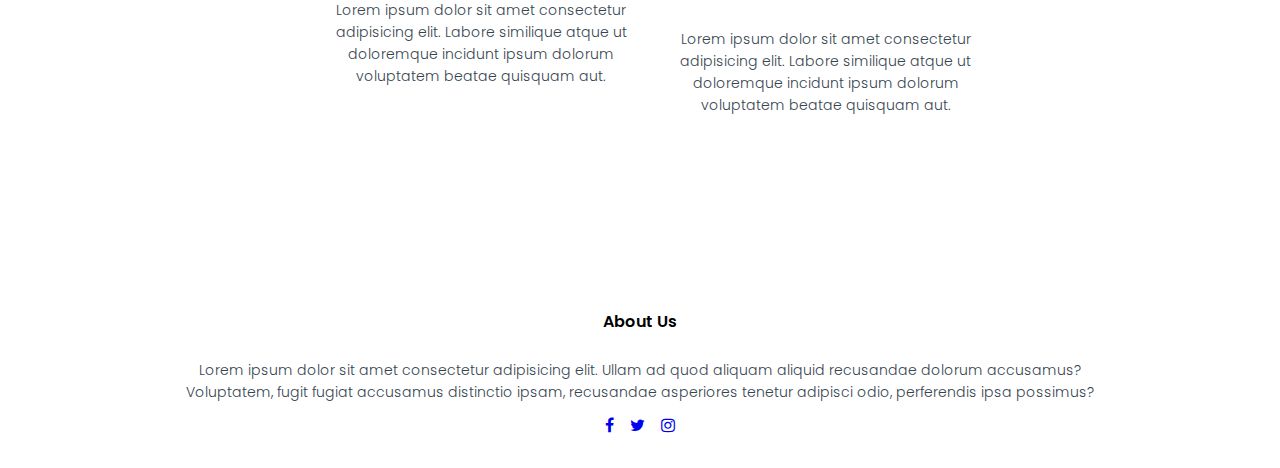
<file: course.html>
<!DOCTYPE html>
<html lang="en">
<head>
    <meta charset="UTF-8">
    <meta name="viewport" content="width=device-width, initial-scale=1.0">
    <title>About STI Bulacan Branches</title>
    <link rel="stylesheet" href="style.css">
    <link rel="preconnect" href="https://fonts.googleapis.com">
    <link rel="preconnect" href="https://fonts.gstatic.com" crossorigin>
    <link href="https://fonts.googleapis.com/css2?family=Poppins:ital,wght@0,100;0,200;0,300;0,400;0,500;0,600;0,700;0,800;0,900;1,100;1,200;1,300;1,400;1,500;1,600;1,700;1,800;1,900&display=swap" rel="stylesheet">
    <link rel="icon" href="images/sti_icon.png">
    <link rel="stylesheet" href="https://cdnjs.cloudflare.com/ajax/libs/font-awesome/6.5.0/css/all.min.css">
    <link rel="stylesheet" href="https://cdnjs.cloudflare.com/ajax/libs/font-awesome/4.7.0/css/font-awesome.min.css">    
</head>
<body>
    <section class = "sub-header course-header">
        <nav>
            <a href="https://www.sti.edu/"> <img src="images/sti_logo_trans.png"></a>
            <div class = "nav-links">
                <ul>
                    <li><a href = "index.html" > HOME </a></li>
                    <li><a href = "about.html" > ABOUT </a></li>
                    <li><a href = "course.html" > COURSE </a></li>
                    <li><a href = "blog.html" > BLOG </a></li>
                    <li><a href = "contact.html" > CONTACT </a></li>
                </ul>
            </div>
        </nav>
        <h1>Our Courses</h1>
    </section>
    
    <section class="course">
        <h1>Courses We Offer</h1>
        <p>Lorem ipsum dolor sit amet consectetur adipisicing elit.</p>
        <br>
        <div class="all-courses">
            <div class="course-col">
                <h3>Information & Technology</h3>
                    <p>Bachelor of Science Computer Engineering (BSCPE)</p>
                    <p>Bachelor of Science in Information Technology (BSIT)</p>
                    <p>Bachelor of Science in Information Systems (BSIS)</p>
                    <p>Bachelor of Science in Computer Science (BSCS)</p>
                    <p>2-Year Information Technology Program</p>
                    <p>2-Year Associate in Computer Technology (ACT)</p>
            </div>
            <div class="course-col">
                <h3>Business & Management</h3>
                    <p>Bachelor of Science in Business Administration (BSBA)</p>
                    <p>Bachelor of Science in Accountancy (BSA)</p>
                    <p>Bachelor of Science in Accounting Information System (BSAIS)</p>
                    <p>Bachelor of Science in Management Accounting (BSMA)</p>
                    <p>2-Year Associate in Retail Technology (ART)</p>
            </div>
            <div class="course-col">
                <h3>Hospitality & Tourism</h3>
                    <p>Bachelor of Science in Hospitality Management (BSHM)</p>
                    <p>Bachelor of Science in Culinary Management (BSCM)</p>
                    <p>Bachelor of Science in Tourism Management (BSTM)</p>
                    <p>3-Year Hotel and Restaurant Administration (HRA)</p>
                    <p>2-Year Hospitality and Restaurant Services (HRS)</p>
            </div>
        </div>
    </section>

    <section class="facilities">
        <h1>Our Facilities</h1>
        <p>Lorem ipsum dolor sit amet consectetur adipisicing elit.</p>
        <div class="row">
            <div class="facilities-col">
                <img src="images/complab.jpg">
                <h3>High-Performance Computer Setups</h3>
                <p>Lorem ipsum dolor sit amet consectetur adipisicing elit. Labore similique atque ut doloremque incidunt ipsum dolorum voluptatem beatae quisquam aut.</p>
            </div>
            <div class="facilities-col">
                <img src="images/library.jpg">
                <h3>Up to date Books Inventory</h3>
                <p>Lorem ipsum dolor sit amet consectetur adipisicing elit. Labore similique atque ut doloremque incidunt ipsum dolorum voluptatem beatae quisquam aut.</p>
            </div>
            <div class="facilities-col">
                <img src="images/chemlab.jpg">
                <h3>Modernized Equipment</h3>
                <p>Lorem ipsum dolor sit amet consectetur adipisicing elit. Labore similique atque ut doloremque incidunt ipsum dolorum voluptatem beatae quisquam aut.</p>
            </div>
            <div class="facilities-col">
                <img src="images/canteen.jpg">
                <h3>Hygienice and spacious dining area</h3>
                <p>Lorem ipsum dolor sit amet consectetur adipisicing elit. Labore similique atque ut doloremque incidunt ipsum dolorum voluptatem beatae quisquam aut.</p>
            </div>
            <div class="facilities-col">
                <img src="images/court.jpg">
                <h3>Top-quality sports area</h3>
                <p>Lorem ipsum dolor sit amet consectetur adipisicing elit. Labore similique atque ut doloremque incidunt ipsum dolorum voluptatem beatae quisquam aut.</p>
            </div>
            <div class="facilities-col">
                <img src="images/classroom.jpg">
                <h3>Comfortable and secure environment</h3>
                <p>Lorem ipsum dolor sit amet consectetur adipisicing elit. Labore similique atque ut doloremque incidunt ipsum dolorum voluptatem beatae quisquam aut.</p>
            </div>
        </div>
    </section>
    
    <section class="footer">
        <h4>About Us</h4>
        <p>Lorem ipsum dolor sit amet consectetur adipisicing elit. Ullam ad quod aliquam aliquid recusandae dolorum accusamus? <br>Voluptatem, fugit fugiat accusamus distinctio ipsam, recusandae asperiores tenetur adipisci odio, perferendis ipsa possimus?</p>
            <div class="icons">
                <a href="https://www.facebook.com" target="_blank"><i class="fa fa-facebook"></i></a>
                <a href="https://www.twitter.com" target="_blank"><i class="fa fa-twitter"></i></a>
                <a href="https://www.instagram.com" target="_blank"><i class="fa fa-instagram"></i></a>
            </div>
    </section>
</body>
</html>
</file>
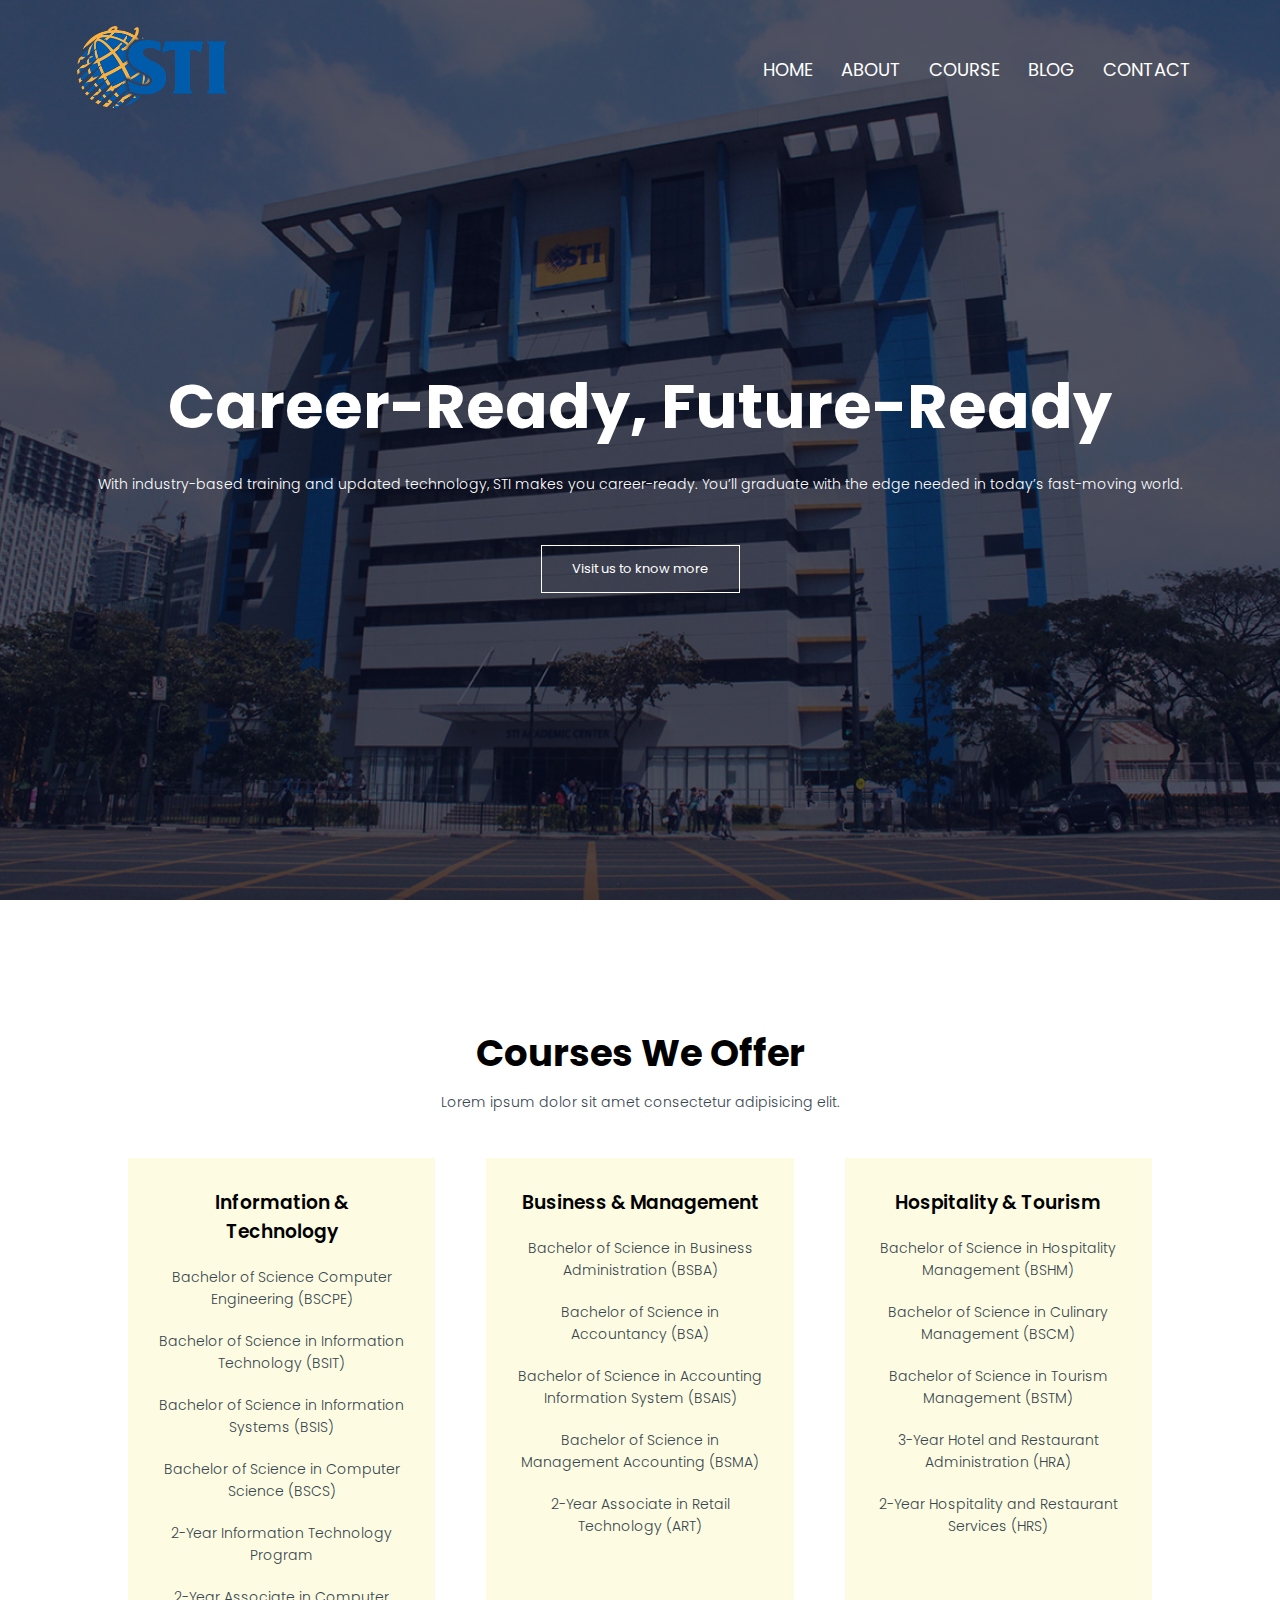
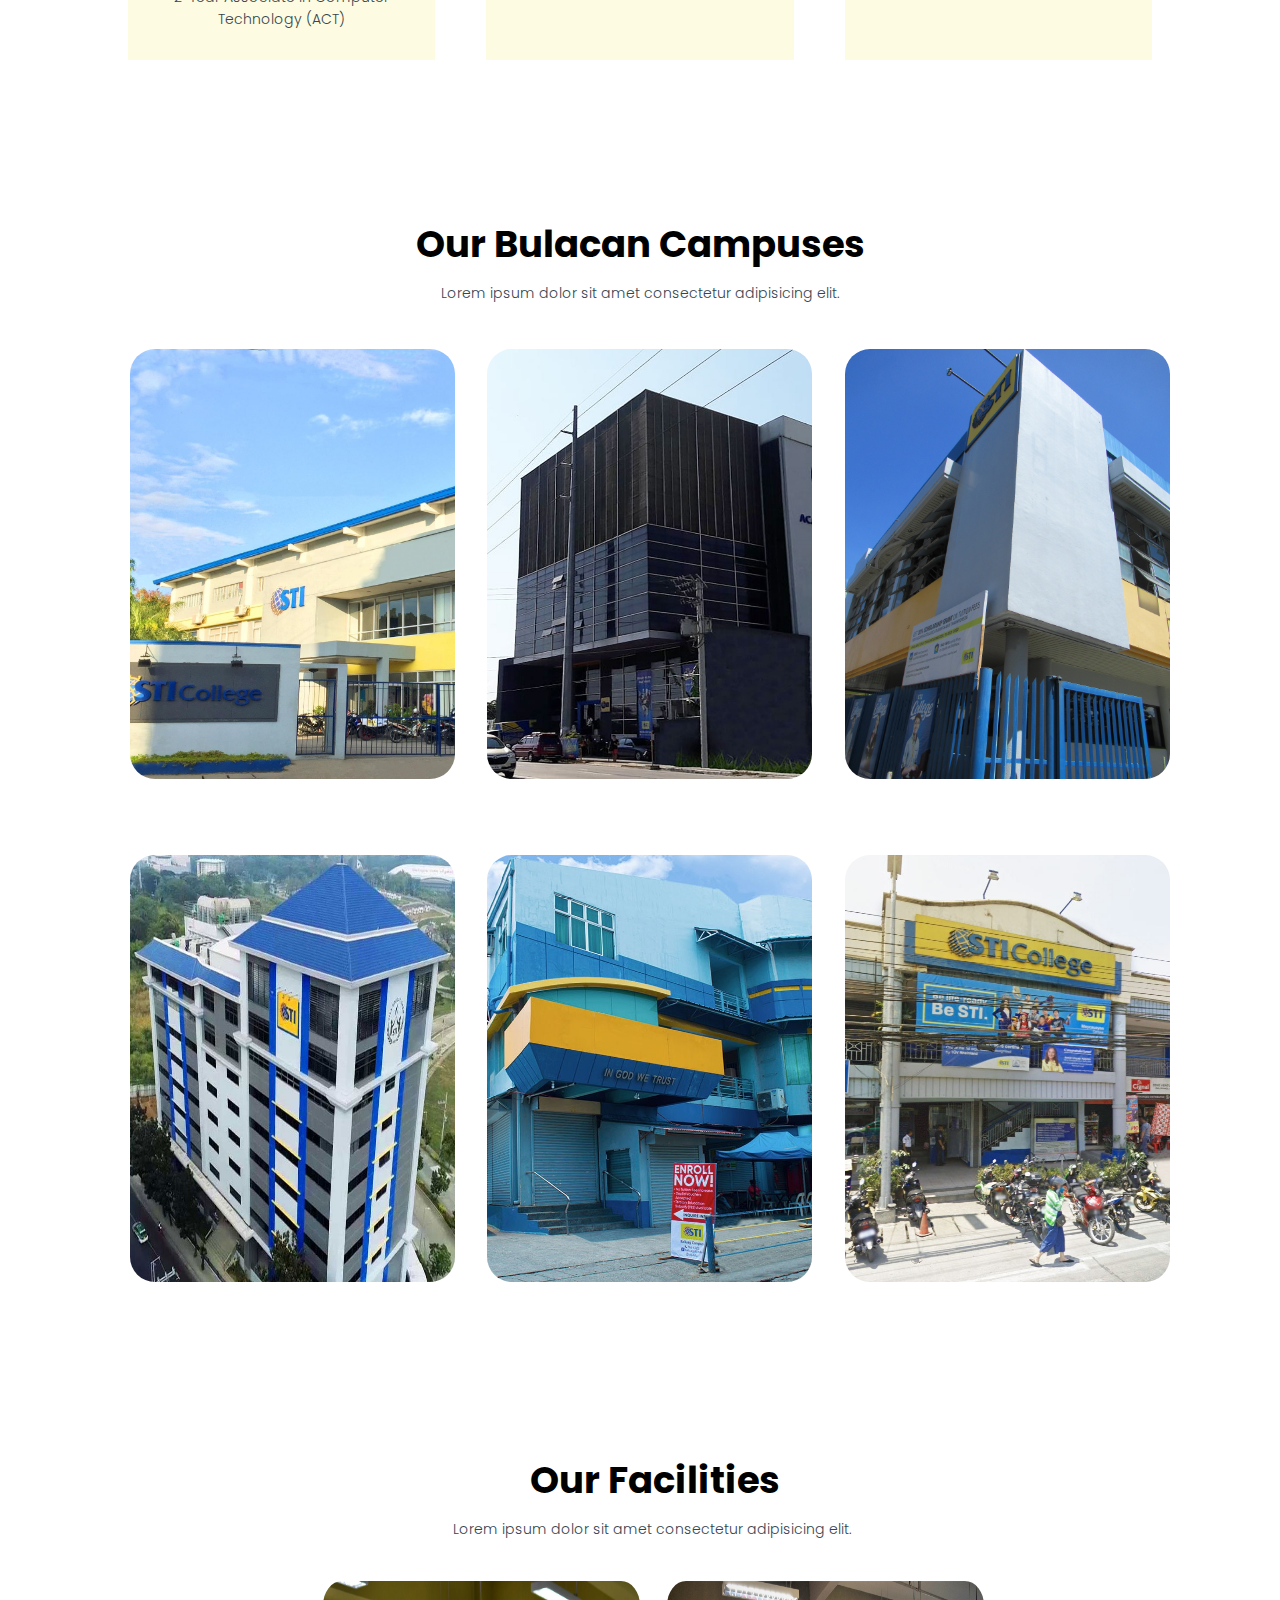
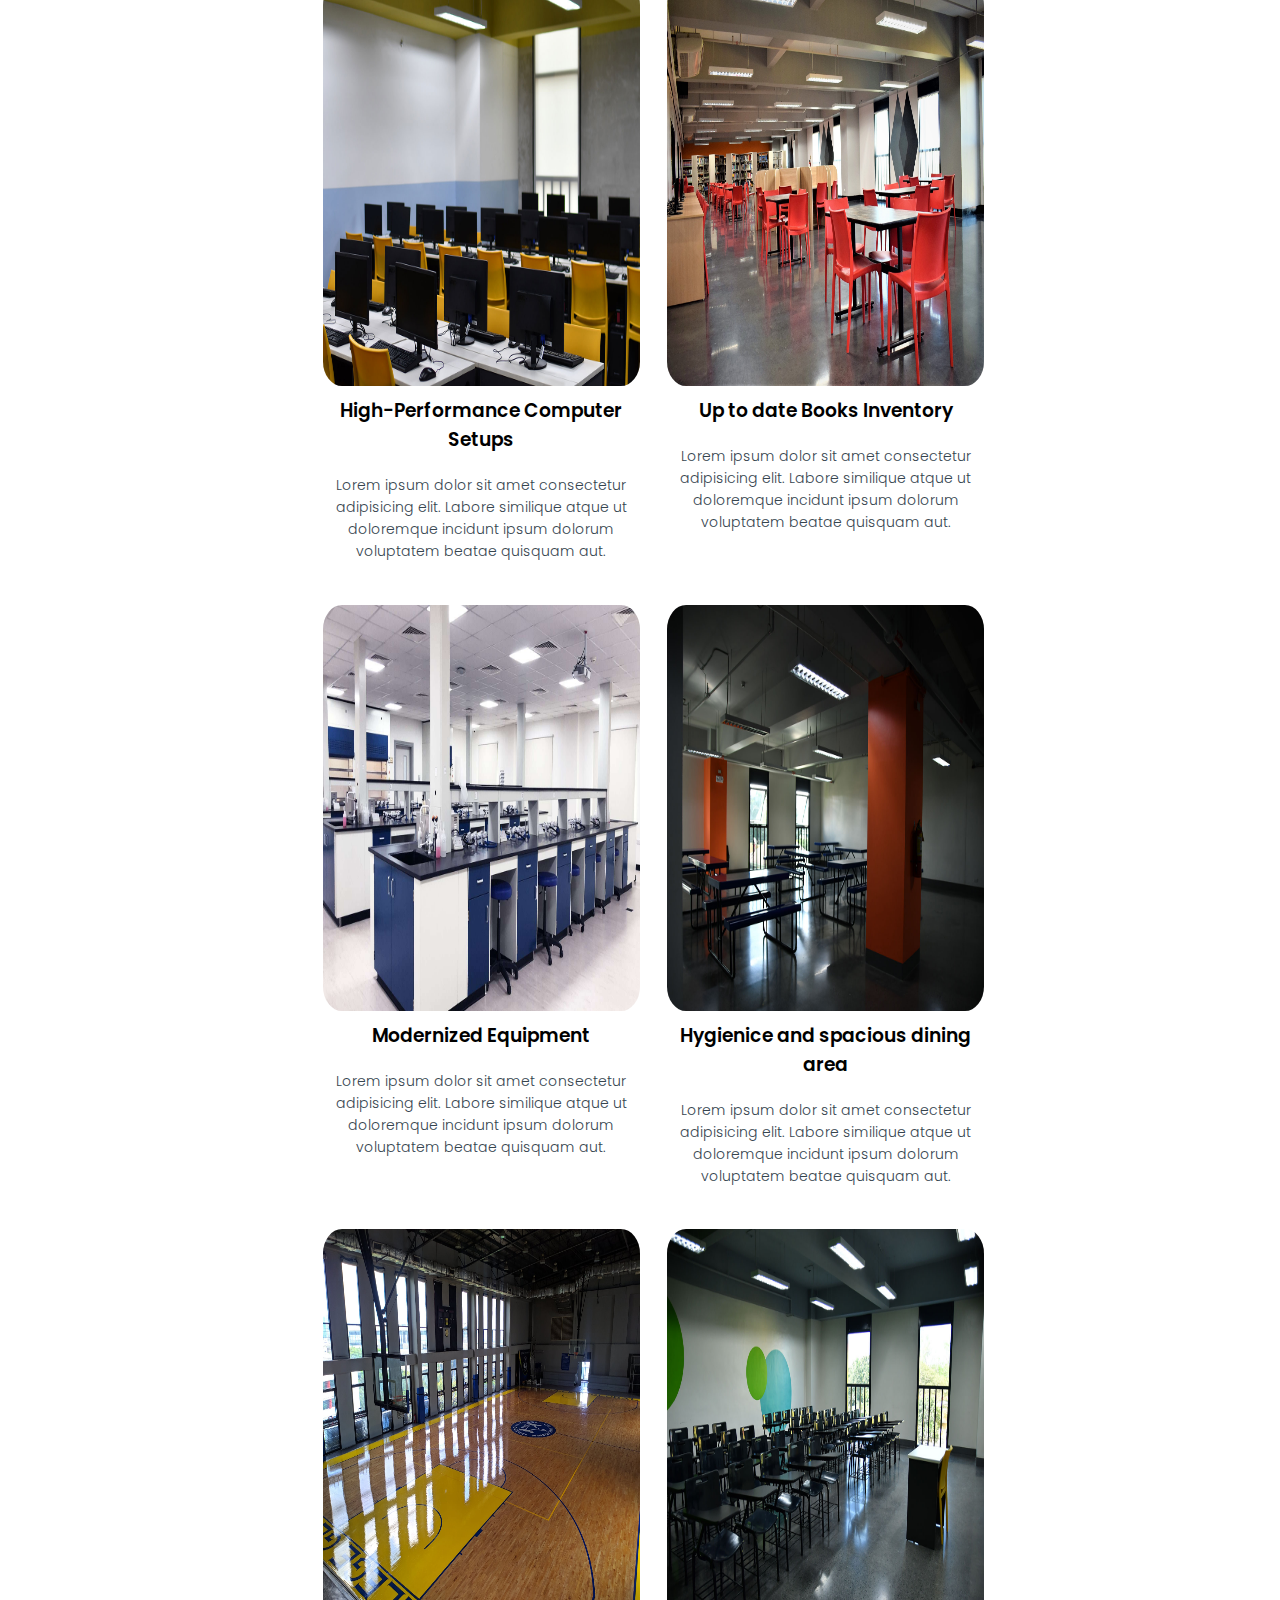
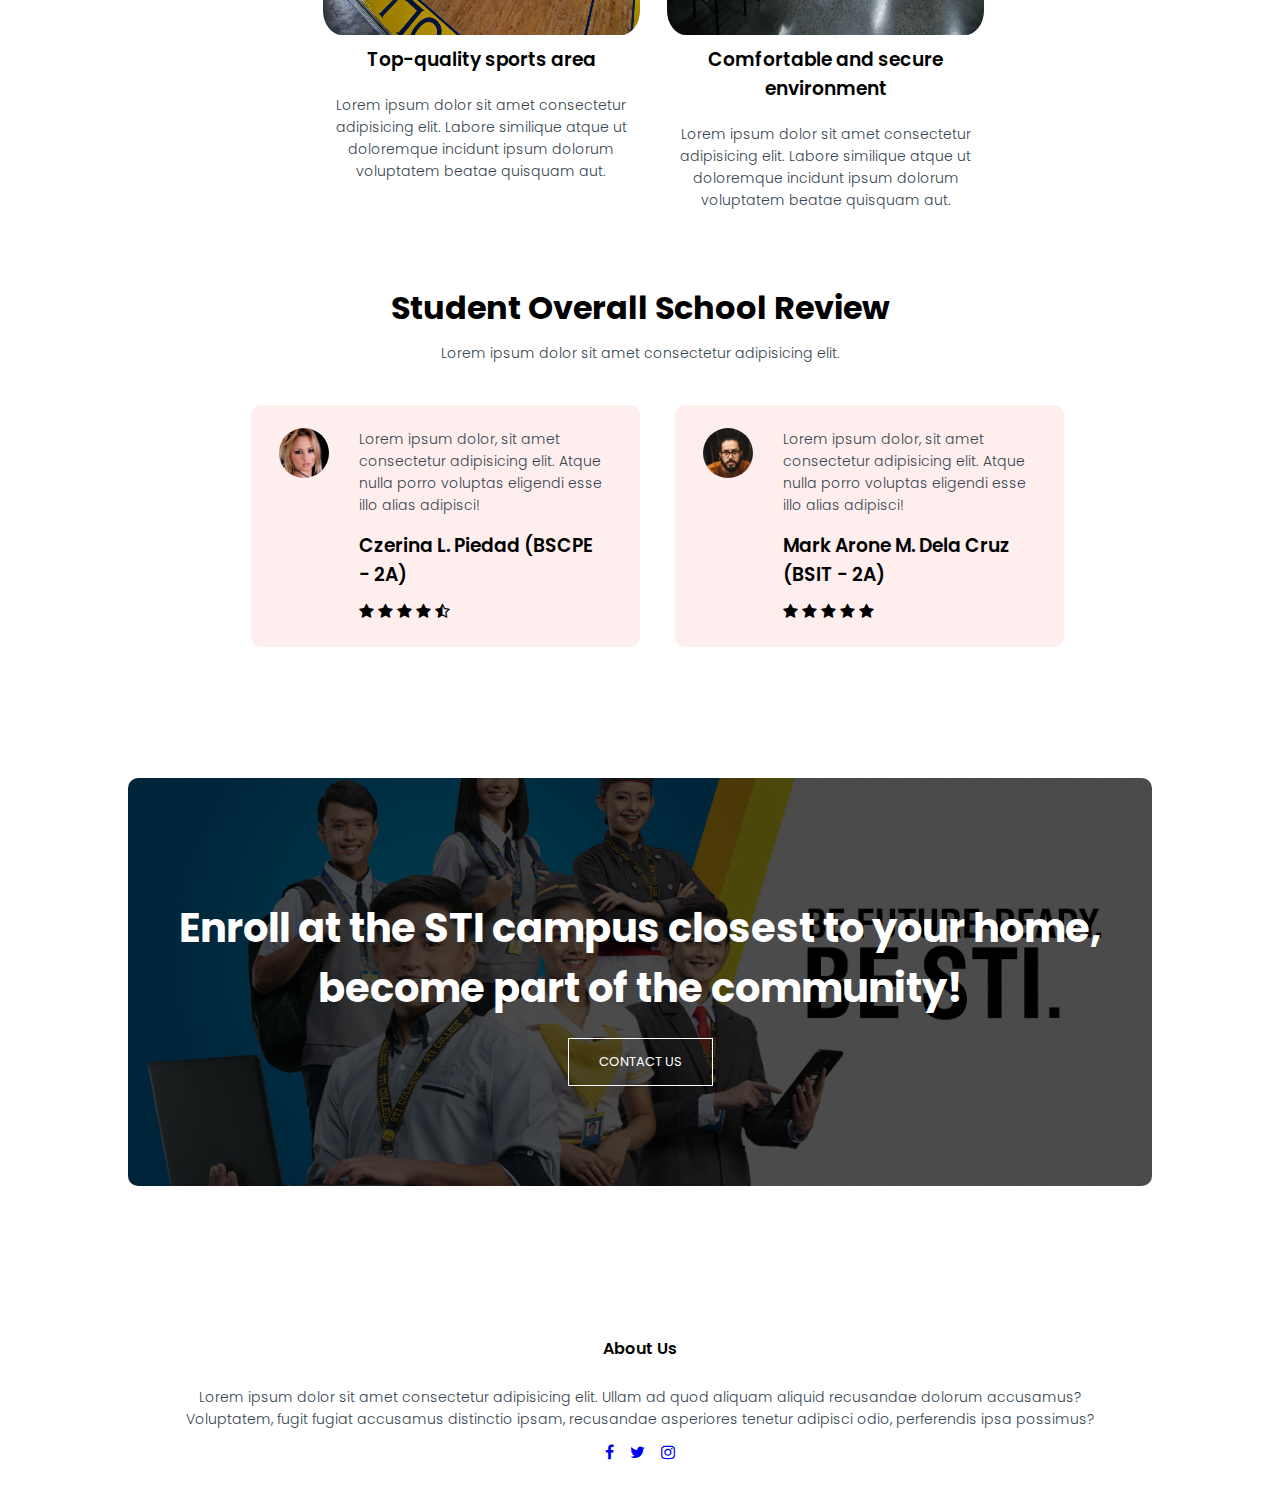
<file: home.html>
<!DOCTYPE html>
<html lang="en">
<head>
    <meta charset="UTF-8">
    <meta name="viewport" content="width=device-width, initial-scale=1.0">
    <title>STI College Bulacan Campuses</title>
    <link rel="stylesheet" href="style.css">
    <link rel="preconnect" href="https://fonts.googleapis.com">
    <link rel="preconnect" href="https://fonts.gstatic.com" crossorigin>
    <link href="https://fonts.googleapis.com/css2?family=Poppins:ital,wght@0,100;0,200;0,300;0,400;0,500;0,600;0,700;0,800;0,900;1,100;1,200;1,300;1,400;1,500;1,600;1,700;1,800;1,900&display=swap" rel="stylesheet">
    <link rel="icon" href="images/sti_icon.png">
    <link rel="stylesheet" href="https://cdnjs.cloudflare.com/ajax/libs/font-awesome/6.5.0/css/all.min.css">
    <link rel="stylesheet" href="https://cdnjs.cloudflare.com/ajax/libs/font-awesome/4.7.0/css/font-awesome.min.css">    
</head>
<body>
    <section class = "header">
        <nav>
            <a href="https://www.sti.edu/" title="Go to sti.edu"> <img src="images/sti_logo_trans.png"></a>
            <div class = "nav-links">
                <ul>
                    <li><a href = "home.html" > HOME </a></li>
                    <li><a href = "about.html" > ABOUT </a></li>
                    <li><a href = "course.html" > COURSE </a></li>
                    <li><a href = "blog.html" > BLOG </a></li>
                    <li><a href = "contact.html" > CONTACT </a></li>
                </ul>
            </div>
        </nav>
        <div class = "text-box">
            <h1>Career-Ready, Future-Ready</h1>
            <p>With industry-based training and updated technology, STI makes you career-ready. You’ll graduate with the edge needed in today’s fast-moving world.</p>
            <a href="" class="hero-btn">Visit us to know more</a>
        </div>
    </section>

    <section class="course">
        <h1>Courses We Offer</h1>
        <p>Lorem ipsum dolor sit amet consectetur adipisicing elit.</p>
        <br>
        <div class="all-courses">
            <div class="course-col">
                <h3>Information & Technology</h3>
                    <p>Bachelor of Science Computer Engineering (BSCPE)</p>
                    <p>Bachelor of Science in Information Technology (BSIT)</p>
                    <p>Bachelor of Science in Information Systems (BSIS)</p>
                    <p>Bachelor of Science in Computer Science (BSCS)</p>
                    <p>2-Year Information Technology Program</p>
                    <p>2-Year Associate in Computer Technology (ACT)</p>
            </div>
            <div class="course-col">
                <h3>Business & Management</h3>
                    <p>Bachelor of Science in Business Administration (BSBA)</p>
                    <p>Bachelor of Science in Accountancy (BSA)</p>
                    <p>Bachelor of Science in Accounting Information System (BSAIS)</p>
                    <p>Bachelor of Science in Management Accounting (BSMA)</p>
                    <p>2-Year Associate in Retail Technology (ART)</p>
            </div>
            <div class="course-col">
                <h3>Hospitality & Tourism</h3>
                    <p>Bachelor of Science in Hospitality Management (BSHM)</p>
                    <p>Bachelor of Science in Culinary Management (BSCM)</p>
                    <p>Bachelor of Science in Tourism Management (BSTM)</p>
                    <p>3-Year Hotel and Restaurant Administration (HRA)</p>
                    <p>2-Year Hospitality and Restaurant Services (HRS)</p>
            </div>
        </div>
    </section>

    <section class="campus">
        <h1>Our Bulacan Campuses</h1>
        <p>Lorem ipsum dolor sit amet consectetur adipisicing elit.</p>
        <div class="row">
            <a href="https://www.facebook.com/Balagtas.sti.edu" class="campus-col" target="_blank">
                <img src="images/sti_balagtas_bg.jpg">
                <div class="layer">
                    <h3>BALAGTAS</h3>
                </div>
            </a>
            <a href="https://www.facebook.com/malolos.sti.edu" class="campus-col" target="_blank">
                <img src="images/malolos.jpg">
                <div class="layer">
                    <h3>MALOLOS</h3>
                </div>
            </a>
            <a href="https://www.facebook.com/stamaria.sti.edu" class="campus-col" target="_blank">
                <img src="images/stamaraia.jpg">
                <div class="layer">
                    <h3>STA. MARIA</h3>
                </div>                                
            </a>
            <a href="https://www.facebook.com/sjdelmonte.sti.edu" class="campus-col" target="_blank">
                <img src="images/sjdm.jpg">
                <div class="layer">
                    <h3>SAN JOSE DEL MONTE</h3>
                </div>                                
            </a>
            <a href="https://www.facebook.com/baliuag.sti.edu" class="campus-col" target="_blank">
                <img src="images/baliuag.jpg">
                <div class="layer">
                    <h3>BALIUAG</h3>
                </div>                                
            </a>
            <a href="https://www.facebook.com/meycauayan.sti.edu" class="campus-col" target="_blank">
                <img src="images/meyc.jpg">
                <div class="layer">
                    <h3>MEYCAUAYAN</h3>
                </div>                                
            </a>
        </div>
    </section>

    <section class="facilities">
        <h1>Our Facilities</h1>
        <p>Lorem ipsum dolor sit amet consectetur adipisicing elit.</p>
        <div class="row">
            <div class="facilities-col">
                <img src="images/complab.jpg">
                <h3>High-Performance Computer Setups</h3>
                <p>Lorem ipsum dolor sit amet consectetur adipisicing elit. Labore similique atque ut doloremque incidunt ipsum dolorum voluptatem beatae quisquam aut.</p>
            </div>
            <div class="facilities-col">
                <img src="images/library.jpg">
                <h3>Up to date Books Inventory</h3>
                <p>Lorem ipsum dolor sit amet consectetur adipisicing elit. Labore similique atque ut doloremque incidunt ipsum dolorum voluptatem beatae quisquam aut.</p>
            </div>
            <div class="facilities-col">
                <img src="images/chemlab.jpg">
                <h3>Modernized Equipment</h3>
                <p>Lorem ipsum dolor sit amet consectetur adipisicing elit. Labore similique atque ut doloremque incidunt ipsum dolorum voluptatem beatae quisquam aut.</p>
            </div>
            <div class="facilities-col">
                <img src="images/canteen.jpg">
                <h3>Hygienice and spacious dining area</h3>
                <p>Lorem ipsum dolor sit amet consectetur adipisicing elit. Labore similique atque ut doloremque incidunt ipsum dolorum voluptatem beatae quisquam aut.</p>
            </div>
            <div class="facilities-col">
                <img src="images/court.jpg">
                <h3>Top-quality sports area</h3>
                <p>Lorem ipsum dolor sit amet consectetur adipisicing elit. Labore similique atque ut doloremque incidunt ipsum dolorum voluptatem beatae quisquam aut.</p>
            </div>
            <div class="facilities-col">
                <img src="images/classroom.jpg">
                <h3>Comfortable and secure environment</h3>
                <p>Lorem ipsum dolor sit amet consectetur adipisicing elit. Labore similique atque ut doloremque incidunt ipsum dolorum voluptatem beatae quisquam aut.</p>
            </div>
        </div>
    </section>

    <section class="testimonials">
        <h1>Student Overall School Review</h1>
        <p>Lorem ipsum dolor sit amet consectetur adipisicing elit.</p>
        <div class="row">
            <div class="test-col">
                <img src="images/user1.jpg">
                <div>
                    <p>Lorem ipsum dolor, sit amet consectetur adipisicing elit. 
                        Atque nulla porro voluptas eligendi esse illo alias adipisci!</p>
                    <h3>Czerina L. Piedad (BSCPE - 2A)</h3>
                    <i class="fa fa-star"></i>
                    <i class="fa fa-star"></i>
                    <i class="fa fa-star"></i>
                    <i class="fa fa-star"></i>
                    <i class="fa fa-star-half-o"></i>
                </div>
            </div>
            <div class="test-col">
                <img src="images/user2.jpg">
                <div>
                    <p>Lorem ipsum dolor, sit amet consectetur adipisicing elit. 
                        Atque nulla porro voluptas eligendi esse illo alias adipisci!</p>
                    <h3>Mark Arone M. Dela Cruz (BSIT - 2A)</h3>
                    <i class="fa fa-star"></i>
                    <i class="fa fa-star"></i>
                    <i class="fa fa-star"></i>
                    <i class="fa fa-star"></i>
                    <i class="fa fa-star"></i>
                </div>            
            </div>
        </div>
    </section>

    <section class="cta">
        <h1>Enroll at the STI campus closest to your home,<br>become part of the community!</h1>
        <a href="contact.html" class="hero-btn">CONTACT US</a>
    </section>

    <section class="footer">
        <h4>About Us</h4>
        <p>Lorem ipsum dolor sit amet consectetur adipisicing elit. Ullam ad quod aliquam aliquid recusandae dolorum accusamus? <br>Voluptatem, fugit fugiat accusamus distinctio ipsam, recusandae asperiores tenetur adipisci odio, perferendis ipsa possimus?</p>
            <div class="icons">
                <a href="https://www.facebook.com" target="_blank"><i class="fa fa-facebook"></i></a>
                <a href="https://www.twitter.com" target="_blank"><i class="fa fa-twitter"></i></a>
                <a href="https://www.instagram.com" target="_blank"><i class="fa fa-instagram"></i></a>
            </div>
    </section>
</body>
</html>
</file>
<file: style.css>
*{
    margin: 0;
    padding: 0;
    font-family: 'Poppins', sans-serif;
}

/* ----------------- HEADER ------------------ */
.header{
    min-height: 100vh;
    width: 100% ;
    background-image: linear-gradient(rgba(5,9,30,0.7), rgba(4,9,30,0.7)), url(images/sti_bg.jpg);
    background-position: center;
    background-size: cover;
    position:  relative;
} 

nav{
    display: flex;
    padding: 2% 6%;
    justify-content: space-between;
    align-items: center;
}

nav img{
    width: 150px;
}

.nav-links{
    flex: 1;
    text-align: right;
}

.nav-links ul li{
    list-style-type: none;
    display: inline-block;
    padding: 8px 12px;
    position: relative;
}

.nav-links ul li a{
    color: #fff;
    text-decoration: none;
    font-size: 18px;
}

.nav-links ul li::after{
    content: '';
    width: 0%;
    height: 2px;
    background-color: yellow;
    display: block;
    margin: auto;
}

.nav-links ul li:hover::after{
    width: 100%;
    transition: 0.5s;
}

.text-box{
    width: 90%;
    color: #fff;
    position: absolute;
    top: 40%;
    left: 5%;
    transform: translate(-50%, -5);
    text-align: center;
}

.text-box h1{
    font-size: 62px;
}

.text-box p{
    margin: 10px 0 40px;
    font-size: 14px;
    color: white;
}

.hero-btn{
    display: inline-block;
    text-decoration: none;
    color: white;
    border: 1px solid white;
    padding: 13px 30px;
    font-size: 13px;
    position: relative;
    cursor: pointer;
}

.hero-btn:hover{
    border: 1px solid #FFEA00;
    background: #FFEA00;
    color: black;
    transition: 0.8s;
}

/* ------------------- COURSES --------------------------- */
.course{
    width: 80%;
    margin: auto;
    text-align: center;
    padding-top: 50px;
}

.course h1{
    margin-top: 75px;
    font-size: 37px;
    font-weight: 690;
}

.facilities h1{
    margin-top: 75px;
    font-size: 37px;
    font-weight: 690;
}

.campus h1{
    margin-top: 75px;
    font-size: 37px;
    font-weight: 690;
}

p{
    color: #36454F;
    font-size: 14px;
    font-weight: 300;
    line-height: 22px;
    padding: 10px;
}

.all-courses{
    margin-top: 1%;
    display: flex;
    justify-content: space-between;
}

.course-col{
    flex-basis: 30%;
    background-color:rgba(252, 249, 197, 0.5);
    border-radius: 0%;
    margin-bottom: 5%;
    padding: 20px;
    box-sizing: border-box;
}

h3{
    text-align: center;
    font-weight: 600;
    margin: 10px;
}

.course-col:hover{
    transition: 0.5s;
    box-shadow: 0 0 20px 0px rgba(0,0,0,0.3);
}

/* -------------------------------- CAMPUS ------------------------------------ */
.campus{
    width: 90%;
    margin: auto;
    text-align: center;
    padding-top: 30px;
}

.campus-col{
    flex-basis: 31%;
    top: 0;
    bottom: 0px;
    position: relative;
    overflow: hidden;
}

.campus img{
    display: block;
    width: 91%;
    height: 85%;
    border-radius: 25px;
    margin-left: 26px;
}

.row{
    max-width:3000px;
    margin: 0;
    margin-top: 3%;
    display: flex;
    flex-wrap: wrap;
    justify-content: center;
}

.layer{
    background: transparent;
    height: 85%;
    width: 91%;
    border-radius: 25px;
    position: absolute;
    top: 0;
    right: 22px;
    transition: 0.5s;
}

.layer:hover{
    overflow: hidden;
    background: rgba(100, 149, 237, 0.7);
}

.layer h3{
    font-size: 33px;
    font-weight: 690;
    width: 91%;
    color: white;
    bottom: 0;
    left: 50%;
    transform: translate(-50%);
    position: absolute;
    opacity: 0;
    transition: 0.5s;
}

.layer:hover h3{
    bottom: 10%;
    opacity: 1;
}

/* ----------------------------- FACILITIES ---------------------------------- */
.facilities{
    width: 80%;
    margin: auto;
    text-align: center;
    padding-top: 20px;
    padding-right: 0px;
}

.facilities-col{
    flex-basis: 31%;
    position: relative;
    overflow: hidden;
    margin-left: 27px;
}

.facilities img{
    width: 100%;
    height: 65%;
    margin: auto;
    display: block;
    border-radius: 6%;
}

.facilities .row p{
    margin-bottom: 230px;
    margin-left: 0px;
}

.facilities h1 {
    margin-left: 30px;
}

.facilities p {
    margin-left: 25px;
}

/* --------------------------------------- TESTIMONIALS ---------------------------------------- */
.testimonials{
    width: 80%;
    margin: auto;
    padding-top: 30px;
    text-align: center;
}

.test-col{
    flex-basis: 38%;
    border-radius: 10px;
    margin-bottom: 3%;
    margin-left: 35px;
    text-align: left;
    background-color: #ffeeee;
    padding: 23px;
    cursor: pointer;
    display: flex;
    box-sizing: border-box;
    
}

.test-col img{
    height: 50px;
    margin-left: 5px;
    margin-right: 30px;
    border-radius: 50%;
    padding: 0;
}

.test-col p{
    padding: 0;
}

.test-col h3{
    margin-top: 15px;
    margin-left: 0;
    text-align: left;
}

.test-col:hover{
    transition: 0.5s;
    box-shadow: 0 0 20px 0px rgba(0,0,0,0.3);
}

.cta{
    margin: 100px auto;
    width: 80%;
    background-image: linear-gradient(rgba(0,0,0,0.7), rgba(0,0,0,0.7)),url(images/stibanner.jpg);
    background-position: center;
    background-size: cover;
    border-radius: 10px;
    text-align: center;
    padding: 100px 0;
    font-size: 20px;
}

.cta h1{
    color: #ffffff;
    margin-top: 0px;
    padding: 20px;
}

/* ----------------------------------- FOOTER --------------------------------------------- */

.footer{
    margin-top: 100px;
    width: 100%;
    text-align: center;
    padding: 30px 0;
}

.footer h4{
    margin-bottom: 15px;
    margin-top: 20px;
    font-weight: 600;
}

.footer .icons{
    color: black;
}

.footer a{
    padding: 15px 6px;
}

/* -------------------------------- ABOUT PAGE -------------------------------------------- */
.sub-header{
    height: 50vh;
    width: 100%;
    background-image: linear-gradient(rgba(4,9,40,0.7), rgba(4,9,30,0.7)),url(images/stiabout.jpg);
    background-size: cover;
    text-align: center;
    color: white;
}

.sub-header h1{
    margin-top: 100px;
    font-size: 45px;
    font-weight: 500;
}

.about-us{
    width: 80%;
    margin: auto;
    padding-top: 80px;
    padding: 50px;
}

.about-col{
    flex-basis: 48%;
    padding: 30px 2px;
}

.about-col img{
    width: 100%;
}

.about-col h1{
    font-size: 47px;
    font-size: 40px;
    padding: 0px;
}

.about-col p{
    padding: 15px 0 13px;
}

.red-btn{
    border: 1px solid black;
    color: black;
    margin-top: 3%;
    margin-left: 26%;
}

/* --------------------------- COURSE PAGE ----------------------------------- */
.course-header{
    height: 50vh;
    width: 100%;
    background-image: linear-gradient(rgba(4,9,40,0.7), rgba(4,9,30,0.7)),url(images/coursesti.webp);
    background-size: cover;
    text-align: center;
    color: white;
}

/* ---------------------------------- BLOG ------------------------------------ */
.blog-header{
    height: 50vh;
    width: 100%;
    background-image: linear-gradient(rgba(4,9,40,0.7), rgba(4,9,30,0.7)),url(images/blog1.jpg);
    background-size: cover;
    text-align: center;
    color: white;
}

.blog-content{
    width: 80%;
    margin: auto;
    padding: 60px 0;
}

.blog-left{
    flex-basis: 65%;
    
}

.blog-left p{
    padding: 0;
}

.blog-left img{
    width: 100%;
}

.blog-left h2{
    color: black;
    font-size: 30px;
    font-weight: 600;
    margin: 15px 0;
}

.blog-right{
    flex-basis: 32%;
    margin-left: 40px;
    background: rgba(200, 200, 200, 0.3);
    height: 100%;
}
.blog-right h3{
    background-color: rgb(11, 121, 255);
    color: white;
    padding: 7px 0;
    margin: 0;
    font-size: 20px;
    margin-bottom: 20px;
}

.blog-right span{
    padding: 0;
} 

.blog-right div{
    display: flex;
    justify-content: space-between;
    color: #555;
    padding: 11px 15px;
    box-sizing: border-box;
}

.blog-btn{
    border: 1px solid rgb(255, 132, 31);
    background: transparent;
    color: rgb(255, 132, 31);
    margin: 2% 41% 1%;
}

.blog-btn:hover{
    border: 1px solid rgb(255, 132, 31);
    background: rgb(255, 132, 31);
    color: black;
    transition: 0.8s;
}

.comment-box{
    border: 1px solid black;
    margin: 50px 0;
    padding: 10px 20px;
}

.comment-box h3{
    text-align: left;
    font-size: 21px;

}

.comment-form input, .comment-form textarea{
    width: 100%;
    padding: 10px;
    margin: 15px 0;
    box-sizing: border-box;
    border: none;
    outline: none;
    background: gainsboro;
}


/* ---------------------------------- CONTACT ------------------------------------ */
.location{
    width: 80%;
    margin: auto;
    padding: 50px 0;
}

.location iframe{
    width: 100%;
}

.contact-us{
    width: 80%;
    margin: auto;
}

.contact-col{
    flex-basis: 48%;
    margin-bottom: 30px;
}

.contact-col div{
    display: flex;
    align-items: center;
    margin-bottom: 40px;
}

.contact-col div .fa{
    font-size: 32px;
    margin: 10px;
    color: rgb(252, 88, 0);
    margin: 10px;
    margin-right: 30px;
}

.contact-col div p{
    padding: 0;
    
}

.contact-col div h5{
    font-size: 20px;
    margin-bottom: 5px;
}

.contact-btn{
    border: 1px solid rgb(255, 132, 31);
    color: rgb(255, 132, 31);
    margin-top: 3%;
    margin-left: 26%;
    background: transparent;
}

.contact-btn:hover{
    border: 1px solid rgb(255, 132, 31);
    background: rgb(255, 132, 31);
    color: black;
    transition: 0.8s;
}

.contact-col input, .contact-col textarea{
    width: 100%;
    padding: 15px;
    margin-bottom: 15px;
    outline: none;
    border: 1px solid gray;
}

.contact-col button{
    margin-left: 0;
}

.contact-col h2{
    margin-bottom: 15px;
}

.location h1{
    text-align: center;
    margin-bottom: 10px;
}

.contact-header{
    height: 50vh;
    width: 100%;
    background-image: linear-gradient(rgba(4,9,40,0.7), rgba(4,9,30,0.7)),url(images/contact.jpg);
    background-size: cover;
    background-position: center;
    text-align: center;
    color: white;
}
</file>
